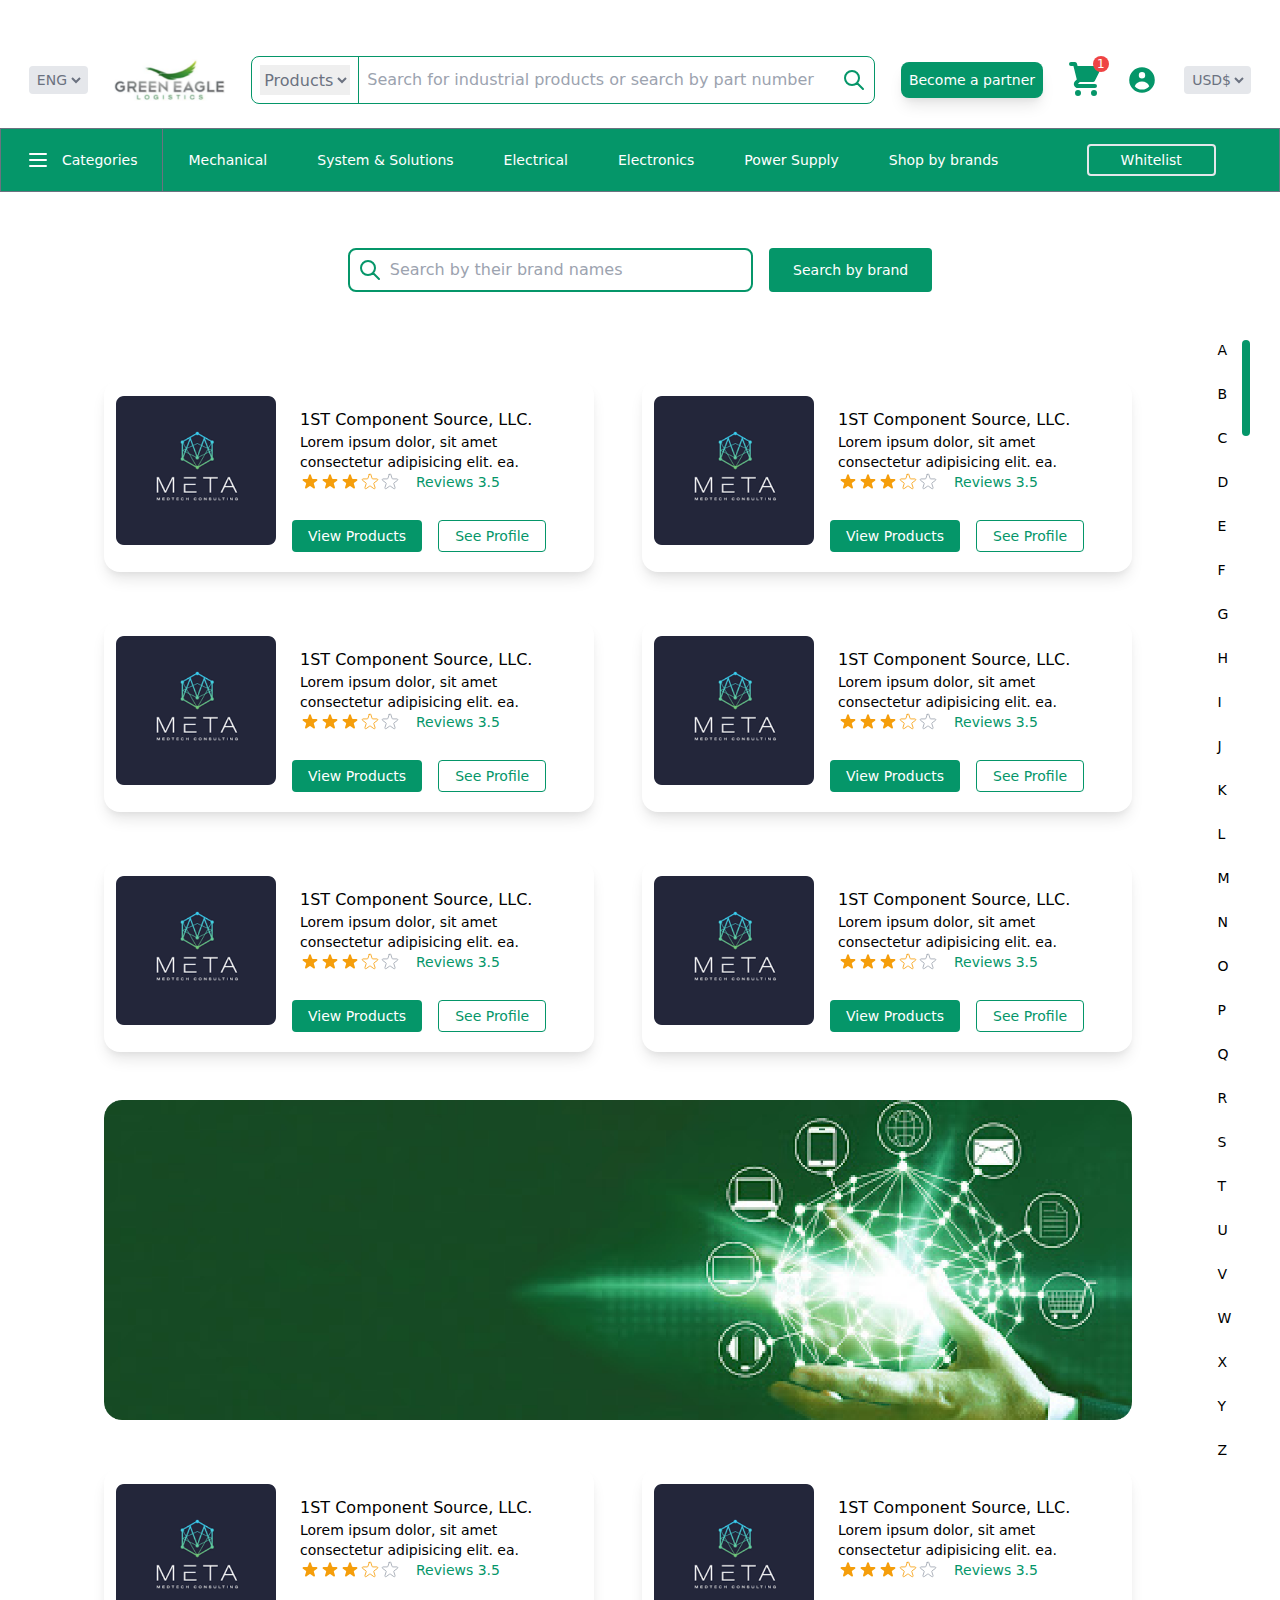
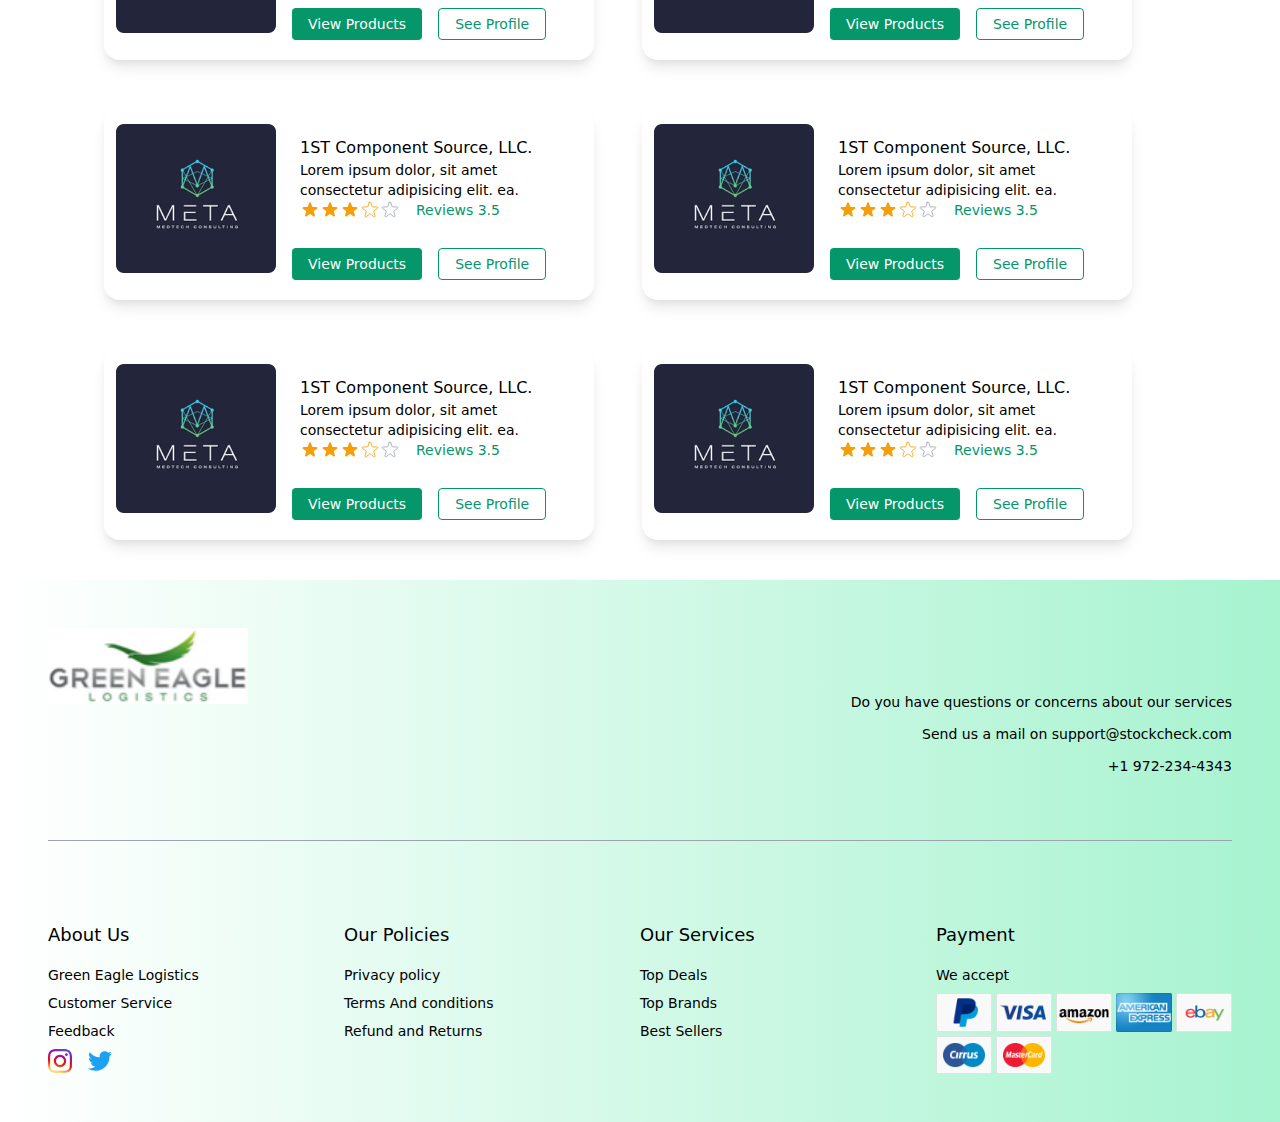
<file: brands.html>
<!DOCTYPE html>
<html lang="en">

<head>
  <!-- ... -->
  <meta charset="UTF-8" />
  <meta name="viewport" content="width=device-width, initial-scale=1.0" />
  <link href="css/style.css" rel="stylesheet" />
</head>

<body>
  <header>
    <div class="pt-8  ">
      <!-- side menu -->
      <div class="absolute  h-3/4 w-1/2 z-10 top-28 left-0 border pl-4 pb-4 	" id="side-menu">
        <!-- opaced bg -->
        <div class="bg-white h-full w-full absolute top-0 left-0 opacity-70"></div>
        <!-- end opaced bg  -->
        <div class="flex h-full justify-between">
          <div class="w-1/2 rounded-lg shadow-lg h-full bg-white z-30 py-6	">
            <div class="flex px-6 py-1 text-sm text-gray-300 gap-4 items-center" id="close-menu">
              <div class="w-6 h-1 bg-gray-300 rounded"></div>
              <p>Categories</p>
            </div>
            <div class=" text-gray-400 text-sm gap-3 flex flex-col">
              <a class="px-6 ">Mechanical</a>
              <a class="px-6 ">Systems and solutions</a>
              <a class="px-6 ">Electrical</a>
              <a class="px-6 ">Electronics</a>
              <button class=" px-6 py-2 dropdown-btn focus:outline-none text-left flex justify-between ">Services
                <i><svg xmlns="http://www.w3.org/2000/svg" class="h-5 w-5" viewBox="0 0 20 20" fill="currentColor">
                    <path fill-rule="evenodd"
                      d="M5.293 7.293a1 1 0 011.414 0L10 10.586l3.293-3.293a1 1 0 111.414 1.414l-4 4a1 1 0 01-1.414 0l-4-4a1 1 0 010-1.414z"
                      clip-rule="evenodd" />
                  </svg></i>
              </button>
              <div class="flex flex-col gap-3" id="toggle-links">
                <a class="px-12  ">repair services</a>
                <a class="px-12  ">Warehousing services</a>

              </div>
              <a class="px-6 ">Power Supply</a>
              <a class="px-6 ">Shop and brands</a>
            </div>
          </div>
          <div class="z-30 py-12 px-8 h-full text-sm">
            <div class="flex flex-col h-96">
              <div class="h-72 w-72"><img src="img/services_people.png" alt="" class="h-full w-full"></div>
              <p class="text-green-600 text-base font-bold">repair Services</p>
              <p>Lorem ipsum, dolor sit amet consectetur adipisicing elit. Impedit aliquam consequatur veritatis dolorum
                temporibus ab, natus officia quibusdam, nihil error iure velit et facere. Repellendus architecto neque
                nam sequi consectetur!</p>
            </div>
          </div>
        </div>
      </div>
      <!-- end side menu -->
      <!-- cart menu  -->
      <div class="absolute  h-3/4 w-4/12 z-10 top-24 right-0 rounded-2xl px-6 py-6 bg-gray-100" id="cart_view">
        <div class="flex flex-col gap-4">
          <div class="flex justify-between ">
            <p>Cart</p>
            <span>x</span>
          </div>
          <!-- cart item -->
          <div class="flex flex-col">
            <div class="bg-white w-full h-32 rounded-lg flex items-center p-2">
              <!-- image -->
              <div class="flex-auto p-2">
                <img src="img/cart_item.png" alt="" class="w-24">
              </div>
              <!-- end image  -->
              <!-- info -->
              <div class="flex-auto text-sm py-2">
                <p>ABB S203UP-K20A</p>
                <p class="text-green-600 font-bold"> $170.00</p>
                <!-- ratings -->
                <div class="flex space-x-4">
                  <!-- stars -->
                  <div class="flex">
                    <svg xmlns="http://www.w3.org/2000/svg" class="h-3 w-3 text-yellow-500" viewBox="0 0 20 20"
                      fill="currentColor">
                      <path
                        d="M9.049 2.927c.3-.921 1.603-.921 1.902 0l1.07 3.292a1 1 0 00.95.69h3.462c.969 0 1.371 1.24.588 1.81l-2.8 2.034a1 1 0 00-.364 1.118l1.07 3.292c.3.921-.755 1.688-1.54 1.118l-2.8-2.034a1 1 0 00-1.175 0l-2.8 2.034c-.784.57-1.838-.197-1.539-1.118l1.07-3.292a1 1 0 00-.364-1.118L2.98 8.72c-.783-.57-.38-1.81.588-1.81h3.461a1 1 0 00.951-.69l1.07-3.292z" />
                    </svg>
                    <svg xmlns="http://www.w3.org/2000/svg" class="h-3 w-3 text-yellow-500" viewBox="0 0 20 20"
                      fill="currentColor">
                      <path
                        d="M9.049 2.927c.3-.921 1.603-.921 1.902 0l1.07 3.292a1 1 0 00.95.69h3.462c.969 0 1.371 1.24.588 1.81l-2.8 2.034a1 1 0 00-.364 1.118l1.07 3.292c.3.921-.755 1.688-1.54 1.118l-2.8-2.034a1 1 0 00-1.175 0l-2.8 2.034c-.784.57-1.838-.197-1.539-1.118l1.07-3.292a1 1 0 00-.364-1.118L2.98 8.72c-.783-.57-.38-1.81.588-1.81h3.461a1 1 0 00.951-.69l1.07-3.292z" />
                    </svg>
                    <svg xmlns="http://www.w3.org/2000/svg" class="h-3 w-3 text-yellow-500" viewBox="0 0 20 20"
                      fill="currentColor">
                      <path
                        d="M9.049 2.927c.3-.921 1.603-.921 1.902 0l1.07 3.292a1 1 0 00.95.69h3.462c.969 0 1.371 1.24.588 1.81l-2.8 2.034a1 1 0 00-.364 1.118l1.07 3.292c.3.921-.755 1.688-1.54 1.118l-2.8-2.034a1 1 0 00-1.175 0l-2.8 2.034c-.784.57-1.838-.197-1.539-1.118l1.07-3.292a1 1 0 00-.364-1.118L2.98 8.72c-.783-.57-.38-1.81.588-1.81h3.461a1 1 0 00.951-.69l1.07-3.292z" />
                    </svg>
                    <svg xmlns="http://www.w3.org/2000/svg" class="h-3 w-3 text-yellow-500" fill="none"
                      viewBox="0 0 24 24" stroke="currentColor">
                      <path stroke-linecap="round" stroke-linejoin="round" stroke-width="1"
                        d="M11.049 2.927c.3-.921 1.603-.921 1.902 0l1.519 4.674a1 1 0 00.95.69h4.915c.969 0 1.371 1.24.588 1.81l-3.976 2.888a1 1 0 00-.363 1.118l1.518 4.674c.3.922-.755 1.688-1.538 1.118l-3.976-2.888a1 1 0 00-1.176 0l-3.976 2.888c-.783.57-1.838-.197-1.538-1.118l1.518-4.674a1 1 0 00-.363-1.118l-3.976-2.888c-.784-.57-.38-1.81.588-1.81h4.914a1 1 0 00.951-.69l1.519-4.674z" />
                    </svg>
                    <svg xmlns="http://www.w3.org/2000/svg" class="h-3 w-3 text-gray-400" fill="none"
                      viewBox="0 0 24 24" stroke="currentColor">
                      <path stroke-linecap="round" stroke-linejoin="round" stroke-width="1"
                        d="M11.049 2.927c.3-.921 1.603-.921 1.902 0l1.519 4.674a1 1 0 00.95.69h4.915c.969 0 1.371 1.24.588 1.81l-3.976 2.888a1 1 0 00-.363 1.118l1.518 4.674c.3.922-.755 1.688-1.538 1.118l-3.976-2.888a1 1 0 00-1.176 0l-3.976 2.888c-.783.57-1.838-.197-1.538-1.118l1.518-4.674a1 1 0 00-.363-1.118l-3.976-2.888c-.784-.57-.38-1.81.588-1.81h4.914a1 1 0 00.951-.69l1.519-4.674z" />
                    </svg>
                  </div>
                  <!-- end stars  -->
                </div>
                <!-- end ratings -->
                <p class="text-xs text-gray-300 font-thin">Podcast code</p>
                <p class="text-xs  font-thin"> 12389879</p>
              </div>
              <!-- end info -->
              <div class="flex-initial h-full flex justify-between flex-col items-end p-2">
                <p>x</p>
                <div class="flex gap-2 text-sm">
                  <p class="">QTY</p>
                  <p>-</p>
                  <input type="text" value="01" class="w-8 border-2 rounded border-gray-400">
                  <p>+</p>
                </div>
              </div>
            </div>
          </div>
          <!-- end cart item -->

          <!-- cart item -->
          <div class="flex flex-col">
            <div class="bg-white w-full h-32 rounded-lg flex items-center p-2">
              <!-- image -->
              <div class="flex-auto p-2">
                <img src="img/cart_item.png" alt="" class="w-24">
              </div>
              <!-- end image  -->
              <!-- info -->
              <div class="flex-auto text-sm py-2">
                <p>ABB S203UP-K20A</p>
                <p class="text-green-600 font-bold"> $170.00</p>
                <!-- ratings -->
                <div class="flex space-x-4">
                  <!-- stars -->
                  <div class="flex">
                    <svg xmlns="http://www.w3.org/2000/svg" class="h-3 w-3 text-yellow-500" viewBox="0 0 20 20"
                      fill="currentColor">
                      <path
                        d="M9.049 2.927c.3-.921 1.603-.921 1.902 0l1.07 3.292a1 1 0 00.95.69h3.462c.969 0 1.371 1.24.588 1.81l-2.8 2.034a1 1 0 00-.364 1.118l1.07 3.292c.3.921-.755 1.688-1.54 1.118l-2.8-2.034a1 1 0 00-1.175 0l-2.8 2.034c-.784.57-1.838-.197-1.539-1.118l1.07-3.292a1 1 0 00-.364-1.118L2.98 8.72c-.783-.57-.38-1.81.588-1.81h3.461a1 1 0 00.951-.69l1.07-3.292z" />
                    </svg>
                    <svg xmlns="http://www.w3.org/2000/svg" class="h-3 w-3 text-yellow-500" viewBox="0 0 20 20"
                      fill="currentColor">
                      <path
                        d="M9.049 2.927c.3-.921 1.603-.921 1.902 0l1.07 3.292a1 1 0 00.95.69h3.462c.969 0 1.371 1.24.588 1.81l-2.8 2.034a1 1 0 00-.364 1.118l1.07 3.292c.3.921-.755 1.688-1.54 1.118l-2.8-2.034a1 1 0 00-1.175 0l-2.8 2.034c-.784.57-1.838-.197-1.539-1.118l1.07-3.292a1 1 0 00-.364-1.118L2.98 8.72c-.783-.57-.38-1.81.588-1.81h3.461a1 1 0 00.951-.69l1.07-3.292z" />
                    </svg>
                    <svg xmlns="http://www.w3.org/2000/svg" class="h-3 w-3 text-yellow-500" viewBox="0 0 20 20"
                      fill="currentColor">
                      <path
                        d="M9.049 2.927c.3-.921 1.603-.921 1.902 0l1.07 3.292a1 1 0 00.95.69h3.462c.969 0 1.371 1.24.588 1.81l-2.8 2.034a1 1 0 00-.364 1.118l1.07 3.292c.3.921-.755 1.688-1.54 1.118l-2.8-2.034a1 1 0 00-1.175 0l-2.8 2.034c-.784.57-1.838-.197-1.539-1.118l1.07-3.292a1 1 0 00-.364-1.118L2.98 8.72c-.783-.57-.38-1.81.588-1.81h3.461a1 1 0 00.951-.69l1.07-3.292z" />
                    </svg>
                    <svg xmlns="http://www.w3.org/2000/svg" class="h-3 w-3 text-yellow-500" fill="none"
                      viewBox="0 0 24 24" stroke="currentColor">
                      <path stroke-linecap="round" stroke-linejoin="round" stroke-width="1"
                        d="M11.049 2.927c.3-.921 1.603-.921 1.902 0l1.519 4.674a1 1 0 00.95.69h4.915c.969 0 1.371 1.24.588 1.81l-3.976 2.888a1 1 0 00-.363 1.118l1.518 4.674c.3.922-.755 1.688-1.538 1.118l-3.976-2.888a1 1 0 00-1.176 0l-3.976 2.888c-.783.57-1.838-.197-1.538-1.118l1.518-4.674a1 1 0 00-.363-1.118l-3.976-2.888c-.784-.57-.38-1.81.588-1.81h4.914a1 1 0 00.951-.69l1.519-4.674z" />
                    </svg>
                    <svg xmlns="http://www.w3.org/2000/svg" class="h-3 w-3 text-gray-400" fill="none"
                      viewBox="0 0 24 24" stroke="currentColor">
                      <path stroke-linecap="round" stroke-linejoin="round" stroke-width="1"
                        d="M11.049 2.927c.3-.921 1.603-.921 1.902 0l1.519 4.674a1 1 0 00.95.69h4.915c.969 0 1.371 1.24.588 1.81l-3.976 2.888a1 1 0 00-.363 1.118l1.518 4.674c.3.922-.755 1.688-1.538 1.118l-3.976-2.888a1 1 0 00-1.176 0l-3.976 2.888c-.783.57-1.838-.197-1.538-1.118l1.518-4.674a1 1 0 00-.363-1.118l-3.976-2.888c-.784-.57-.38-1.81.588-1.81h4.914a1 1 0 00.951-.69l1.519-4.674z" />
                    </svg>
                  </div>
                  <!-- end stars  -->
                </div>
                <!-- end ratings -->
                <p class="text-xs text-gray-300 font-thin">Podcast code</p>
                <p class="text-xs  font-thin"> 12389879</p>
              </div>
              <!-- end info -->
              <div class="flex-initial h-full flex justify-between flex-col items-end p-2">
                <p>x</p>
                <div class="flex gap-2 text-sm">
                  <p class="">QTY</p>
                  <p>-</p>
                  <input type="text" value="01" class="w-8 border-2 rounded border-gray-400">
                  <p>+</p>
                </div>
              </div>
            </div>
          </div>
          <!-- end cart item -->

          <div class="flex flex-col mt-6">
            <div class="flex text-lg font-bold justify-between p-2">
              <p>Total</p>
              <p>$390.00</p>
            </div>
            <div class="flex justify-center bg-green-600 p-2 rounded-lg text-white items-center gap-2">
              <input type="button" value="Checkout" class="bg-green-600">
              <svg xmlns="http://www.w3.org/2000/svg" class="h-5 w-5" viewBox="0 0 20 20" fill="currentColor">
                <path fill-rule="evenodd"
                  d="M10.293 3.293a1 1 0 011.414 0l6 6a1 1 0 010 1.414l-6 6a1 1 0 01-1.414-1.414L14.586 11H3a1 1 0 110-2h11.586l-4.293-4.293a1 1 0 010-1.414z"
                  clip-rule="evenodd" />
              </svg>
            </div>
          </div>
        </div>
      </div>
      <!-- end cart menu  -->
      <!-- top header -->
      <div class=" h-24 flex justify-around items-center px-4 ">
        <!-- select -->
        <div class=" bg-gray-200 rounded items-center text-sm p-1">
          <select name="language" id="" class="bg-gray-200 w-full font-light text-gray-500">
            <option value="en">ENG</option>
            <option value="fr">FRN</option>
            <option value="es">ESP</option>
            <option value="ch">CHI</option>
          </select>
        </div>
        <!-- end select  -->
        <div class="flex items-center w-28">
          <a href="index.html"><img src="/img/logo.png" alt="" class="contain" /></a>
        </div>
        <div class="border border-green-600 w-1/2 h-12 rounded-lg flex">
          <div class="
                  flex-1
                  border-r border-green-600
                  p-2
                  flex
                  justify-end
                  text-gray-500
                ">
            <select name="" id="" class="">
              <option value="">Products</option>
              <option value="">Services</option>
            </select>
          </div>
          <div class="w-4/5 p-2 w-full flex items-center">
            <input type="text" name="" id="" class="w-full"
              placeholder="Search for industrial products or search by part number" />
            <span class="flex-1 text-green-600">
              <svg xmlns="http://www.w3.org/2000/svg" class="h-6 w-6" fill="none" viewBox="0 0 24 24"
                stroke="currentColor">
                <path stroke-linecap="round" stroke-linejoin="round" stroke-width="2"
                  d="M21 21l-6-6m2-5a7 7 0 11-14 0 7 7 0 0114 0z" />
              </svg>
            </span>
          </div>
        </div>
        <button class="
                text-white
                bg-green-600
                green-btn-rounded
                p-2
                text-sm
                shadow-lg
              ">
          Become a partner
        </button>
        <!-- cart icon -->
        <div class="w-8 h-8 flex items-center justify-center relative" id="cart_toggle">
          <div class="
                  absolute
                  -top-2
                  -right-2
                  h-4
                  w-4
                  text-xs
                  rounded-full
                  bg-red-500
                  text-white
                  flex
                  items-center
                  justify-center
                ">
            1
          </div>
          <span class="text-green-600">
            <svg xmlns="http://www.w3.org/2000/svg" class="h-10 w-10" viewBox="0 0 20 20" fill="currentColor">
              <path
                d="M3 1a1 1 0 000 2h1.22l.305 1.222a.997.997 0 00.01.042l1.358 5.43-.893.892C3.74 11.846 4.632 14 6.414 14H15a1 1 0 000-2H6.414l1-1H14a1 1 0 00.894-.553l3-6A1 1 0 0017 3H6.28l-.31-1.243A1 1 0 005 1H3zM16 16.5a1.5 1.5 0 11-3 0 1.5 1.5 0 013 0zM6.5 18a1.5 1.5 0 100-3 1.5 1.5 0 000 3z" />
            </svg>
          </span>
        </div>
        <!-- end  -->
        <span class="">
          <svg xmlns="http://www.w3.org/2000/svg" class="h-8 w-8 text-green-600 bg-white" viewBox="0 0 20 20"
            fill="currentColor">
            <path fill-rule="evenodd"
              d="M18 10a8 8 0 11-16 0 8 8 0 0116 0zm-6-3a2 2 0 11-4 0 2 2 0 014 0zm-2 4a5 5 0 00-4.546 2.916A5.986 5.986 0 0010 16a5.986 5.986 0 004.546-2.084A5 5 0 0010 11z"
              clip-rule="evenodd" />
          </svg>
        </span>
        <!-- select -->
        <div class="bg-gray-200 rounded items-center text-sm p-1">
          <select name="currency" id="" class="bg-gray-200 w-full font-light text-gray-500">
            <option value="en">USD$</option>
            <option value="fr">EUR</option>
            <option value="es">GBP</option>
          </select>
        </div>
        <!-- end select -->
      </div>
      <!-- end top header -->
      <!-- bottom header -->
      <div class="
              bg-green-600
              h-16
              flex
              justify-around
              items-center
              border border-gray-500
            ">
        <div class="w-4/5 h-full flex justify-around items-center">
          <div class="
                  flex
                  justify-center
                  flex-auto
                  text-white
                  items-center
                  border-r
                  h-full
                  border-gray-500
                ">
            <span class="mr-3" id="menu-toggle">
              <svg xmlns="http://www.w3.org/2000/svg" class="h-6 w-6" fill="none" viewBox="0 0 24 24"
                stroke="currentColor">
                <path stroke-linecap="round" stroke-linejoin="round" stroke-width="2" d="M4 6h16M4 12h16M4 18h16" />
              </svg>
            </span>
            <div class="text-sm text-white"><a href="">Categories</a></div>
          </div>
          <div class="
                  text-sm text-white
                  flex-auto
                  items-center
                  justify-center
                  flex
                ">
            <a href="">Mechanical</a>
          </div>
          <div class="
                  text-sm text-white
                  flex-auto
                  items-center
                  justify-center
                  flex
                ">
            <a href="">System & Solutions</a>
          </div>
          <div class="
                  text-sm text-white
                  flex-auto
                  items-center
                  justify-center
                  flex
                ">
            <a href="">Electrical</a>
          </div>
          <div class="
                  text-sm text-white
                  flex-auto
                  items-center
                  justify-center
                  flex
                ">
            <a href="">Electronics</a>
          </div>
          <div class="
                  text-sm text-white
                  flex-auto
                  items-center
                  justify-center
                  flex
                ">
            <a href="">Power Supply</a>
          </div>
          <div class="
                  text-sm text-white
                  flex-auto
                  items-center
                  justify-center
                  flex
                ">
            <a href="brands.html">Shop by brands</a>
          </div>
        </div>
        <div class="flex-auto flex items-center justify-center h-full">
          <button class="border-2 py-1 px-8 rounded text-white text-sm">
            Whitelist
          </button>
        </div>
      </div>
      <!-- end bottom header -->
    </div>
  </header>

  <main class="pt-12 px-6 space-y-10">
    <!-- top search -->
    <div class="flex justify-center space-x-4 p-2">
      <div class="rounded-lg w-1/3 border-2 border-green-600 p-2 flex space-x-2">
        <div>
          <svg xmlns="http://www.w3.org/2000/svg" class="h-6 w-6 text-green-600" fill="none" viewBox="0 0 24 24"
            stroke="currentColor">
            <path stroke-linecap="round" stroke-linejoin="round" stroke-width="2"
              d="M21 21l-6-6m2-5a7 7 0 11-14 0 7 7 0 0114 0z" />
          </svg>
        </div>
        <input type="text" placeholder="Search by their brand names" class="flex-auto focus:outline-none" />
      </div>
      <input type="button" value="Search by brand" class="text-sm rounded px-6 bg-green-600 text-white" />
    </div>
    <!-- end top search  -->

    <!-- brans view -->
    <div class="w-full flex justify-between">
      <div class="  grid grid-flow-col grid-cols-2 grid-flow-row-dense gap-12 w-screen py-10 px-20 ">
        <!-- brand card -->
        <div class="grid col-span-1 h-48 grid gid-rows-5 grid-flow-col-dense gap-x-4 rounded-2xl p-3 shadow-lg">
          <div class=" row-span-5  col-span-2 flex justify-center items-center ">
            <div class="w-40 h-40 ">
              <img src="img/meta.png" alt="">
            </div>
          </div>
          <div class=" row-span-3 col-span-3 px-2 py-4 ">
            <h2 class="">1ST Component Source, LLC.</h2>
            <p class="text-sm font-thin">
              Lorem ipsum dolor, sit amet consectetur adipisicing elit. ea.
            </p>
            <!-- ratings -->
            <div class="flex space-x-4">
              <!-- stars -->
              <div class="flex">
                <svg xmlns="http://www.w3.org/2000/svg" class="h-5 w-5 text-yellow-500" viewBox="0 0 20 20"
                  fill="currentColor">
                  <path
                    d="M9.049 2.927c.3-.921 1.603-.921 1.902 0l1.07 3.292a1 1 0 00.95.69h3.462c.969 0 1.371 1.24.588 1.81l-2.8 2.034a1 1 0 00-.364 1.118l1.07 3.292c.3.921-.755 1.688-1.54 1.118l-2.8-2.034a1 1 0 00-1.175 0l-2.8 2.034c-.784.57-1.838-.197-1.539-1.118l1.07-3.292a1 1 0 00-.364-1.118L2.98 8.72c-.783-.57-.38-1.81.588-1.81h3.461a1 1 0 00.951-.69l1.07-3.292z" />
                </svg>
                <svg xmlns="http://www.w3.org/2000/svg" class="h-5 w-5 text-yellow-500" viewBox="0 0 20 20"
                  fill="currentColor">
                  <path
                    d="M9.049 2.927c.3-.921 1.603-.921 1.902 0l1.07 3.292a1 1 0 00.95.69h3.462c.969 0 1.371 1.24.588 1.81l-2.8 2.034a1 1 0 00-.364 1.118l1.07 3.292c.3.921-.755 1.688-1.54 1.118l-2.8-2.034a1 1 0 00-1.175 0l-2.8 2.034c-.784.57-1.838-.197-1.539-1.118l1.07-3.292a1 1 0 00-.364-1.118L2.98 8.72c-.783-.57-.38-1.81.588-1.81h3.461a1 1 0 00.951-.69l1.07-3.292z" />
                </svg>
                <svg xmlns="http://www.w3.org/2000/svg" class="h-5 w-5 text-yellow-500" viewBox="0 0 20 20"
                  fill="currentColor">
                  <path
                    d="M9.049 2.927c.3-.921 1.603-.921 1.902 0l1.07 3.292a1 1 0 00.95.69h3.462c.969 0 1.371 1.24.588 1.81l-2.8 2.034a1 1 0 00-.364 1.118l1.07 3.292c.3.921-.755 1.688-1.54 1.118l-2.8-2.034a1 1 0 00-1.175 0l-2.8 2.034c-.784.57-1.838-.197-1.539-1.118l1.07-3.292a1 1 0 00-.364-1.118L2.98 8.72c-.783-.57-.38-1.81.588-1.81h3.461a1 1 0 00.951-.69l1.07-3.292z" />
                </svg>
                <svg xmlns="http://www.w3.org/2000/svg" class="h-5 w-5 text-yellow-500" fill="none" viewBox="0 0 24 24"
                  stroke="currentColor">
                  <path stroke-linecap="round" stroke-linejoin="round" stroke-width="1"
                    d="M11.049 2.927c.3-.921 1.603-.921 1.902 0l1.519 4.674a1 1 0 00.95.69h4.915c.969 0 1.371 1.24.588 1.81l-3.976 2.888a1 1 0 00-.363 1.118l1.518 4.674c.3.922-.755 1.688-1.538 1.118l-3.976-2.888a1 1 0 00-1.176 0l-3.976 2.888c-.783.57-1.838-.197-1.538-1.118l1.518-4.674a1 1 0 00-.363-1.118l-3.976-2.888c-.784-.57-.38-1.81.588-1.81h4.914a1 1 0 00.951-.69l1.519-4.674z" />
                </svg>
                <svg xmlns="http://www.w3.org/2000/svg" class="h-5 w-5 text-gray-400" fill="none" viewBox="0 0 24 24"
                  stroke="currentColor">
                  <path stroke-linecap="round" stroke-linejoin="round" stroke-width="1"
                    d="M11.049 2.927c.3-.921 1.603-.921 1.902 0l1.519 4.674a1 1 0 00.95.69h4.915c.969 0 1.371 1.24.588 1.81l-3.976 2.888a1 1 0 00-.363 1.118l1.518 4.674c.3.922-.755 1.688-1.538 1.118l-3.976-2.888a1 1 0 00-1.176 0l-3.976 2.888c-.783.57-1.838-.197-1.538-1.118l1.518-4.674a1 1 0 00-.363-1.118l-3.976-2.888c-.784-.57-.38-1.81.588-1.81h4.914a1 1 0 00.951-.69l1.519-4.674z" />
                </svg>
              </div>
              <p class="text-sm text-green-600">Reviews 3.5</p>
              <!-- end stars  -->
            </div>
            <!-- end ratings -->
          </div>
          <div class=" row-span-2 col-span-3 flex space-x-4 text-sm">
            <input type="button" value="View Products" class="
                              text-white
                              bg-green-600
                              px-4
                              rounded
                              h-8
                              font-thin
                              text-sm
                            " />
            <input type="button" value="See Profile" class="
                              text-green-600
                              border-green-600
                              px-4
                              rounded
                              bg-white
                              border
                              h-8
                              font-thin
                              text-sm
                            " />
          </div>
        </div>
        <!-- end brand card -->
        <!-- brand card -->
        <div class="grid col-span-1 h-48 grid gid-rows-5 grid-flow-col-dense gap-x-4 rounded-2xl p-3 shadow-lg">
          <div class=" row-span-5  col-span-2 flex justify-center items-center ">
            <div class="w-40 h-40 ">
              <img src="img/meta.png" alt="">
            </div>
          </div>
          <div class=" row-span-3 col-span-3 px-2 py-4 ">
            <h2 class="">1ST Component Source, LLC.</h2>
            <p class="text-sm font-thin">
              Lorem ipsum dolor, sit amet consectetur adipisicing elit. ea.
            </p>
            <!-- ratings -->
            <div class="flex space-x-4">
              <!-- stars -->
              <div class="flex">
                <svg xmlns="http://www.w3.org/2000/svg" class="h-5 w-5 text-yellow-500" viewBox="0 0 20 20"
                  fill="currentColor">
                  <path
                    d="M9.049 2.927c.3-.921 1.603-.921 1.902 0l1.07 3.292a1 1 0 00.95.69h3.462c.969 0 1.371 1.24.588 1.81l-2.8 2.034a1 1 0 00-.364 1.118l1.07 3.292c.3.921-.755 1.688-1.54 1.118l-2.8-2.034a1 1 0 00-1.175 0l-2.8 2.034c-.784.57-1.838-.197-1.539-1.118l1.07-3.292a1 1 0 00-.364-1.118L2.98 8.72c-.783-.57-.38-1.81.588-1.81h3.461a1 1 0 00.951-.69l1.07-3.292z" />
                </svg>
                <svg xmlns="http://www.w3.org/2000/svg" class="h-5 w-5 text-yellow-500" viewBox="0 0 20 20"
                  fill="currentColor">
                  <path
                    d="M9.049 2.927c.3-.921 1.603-.921 1.902 0l1.07 3.292a1 1 0 00.95.69h3.462c.969 0 1.371 1.24.588 1.81l-2.8 2.034a1 1 0 00-.364 1.118l1.07 3.292c.3.921-.755 1.688-1.54 1.118l-2.8-2.034a1 1 0 00-1.175 0l-2.8 2.034c-.784.57-1.838-.197-1.539-1.118l1.07-3.292a1 1 0 00-.364-1.118L2.98 8.72c-.783-.57-.38-1.81.588-1.81h3.461a1 1 0 00.951-.69l1.07-3.292z" />
                </svg>
                <svg xmlns="http://www.w3.org/2000/svg" class="h-5 w-5 text-yellow-500" viewBox="0 0 20 20"
                  fill="currentColor">
                  <path
                    d="M9.049 2.927c.3-.921 1.603-.921 1.902 0l1.07 3.292a1 1 0 00.95.69h3.462c.969 0 1.371 1.24.588 1.81l-2.8 2.034a1 1 0 00-.364 1.118l1.07 3.292c.3.921-.755 1.688-1.54 1.118l-2.8-2.034a1 1 0 00-1.175 0l-2.8 2.034c-.784.57-1.838-.197-1.539-1.118l1.07-3.292a1 1 0 00-.364-1.118L2.98 8.72c-.783-.57-.38-1.81.588-1.81h3.461a1 1 0 00.951-.69l1.07-3.292z" />
                </svg>
                <svg xmlns="http://www.w3.org/2000/svg" class="h-5 w-5 text-yellow-500" fill="none" viewBox="0 0 24 24"
                  stroke="currentColor">
                  <path stroke-linecap="round" stroke-linejoin="round" stroke-width="1"
                    d="M11.049 2.927c.3-.921 1.603-.921 1.902 0l1.519 4.674a1 1 0 00.95.69h4.915c.969 0 1.371 1.24.588 1.81l-3.976 2.888a1 1 0 00-.363 1.118l1.518 4.674c.3.922-.755 1.688-1.538 1.118l-3.976-2.888a1 1 0 00-1.176 0l-3.976 2.888c-.783.57-1.838-.197-1.538-1.118l1.518-4.674a1 1 0 00-.363-1.118l-3.976-2.888c-.784-.57-.38-1.81.588-1.81h4.914a1 1 0 00.951-.69l1.519-4.674z" />
                </svg>
                <svg xmlns="http://www.w3.org/2000/svg" class="h-5 w-5 text-gray-400" fill="none" viewBox="0 0 24 24"
                  stroke="currentColor">
                  <path stroke-linecap="round" stroke-linejoin="round" stroke-width="1"
                    d="M11.049 2.927c.3-.921 1.603-.921 1.902 0l1.519 4.674a1 1 0 00.95.69h4.915c.969 0 1.371 1.24.588 1.81l-3.976 2.888a1 1 0 00-.363 1.118l1.518 4.674c.3.922-.755 1.688-1.538 1.118l-3.976-2.888a1 1 0 00-1.176 0l-3.976 2.888c-.783.57-1.838-.197-1.538-1.118l1.518-4.674a1 1 0 00-.363-1.118l-3.976-2.888c-.784-.57-.38-1.81.588-1.81h4.914a1 1 0 00.951-.69l1.519-4.674z" />
                </svg>
              </div>
              <p class="text-sm text-green-600">Reviews 3.5</p>
              <!-- end stars  -->
            </div>
            <!-- end ratings -->
          </div>
          <div class=" row-span-2 col-span-3 flex space-x-4 text-sm">
            <input type="button" value="View Products" class="
                              text-white
                              bg-green-600
                              px-4
                              rounded
                              h-8
                              font-thin
                              text-sm
                            " />
            <input type="button" value="See Profile" class="
                              text-green-600
                              border-green-600
                              px-4
                              rounded
                              bg-white
                              border
                              h-8
                              font-thin
                              text-sm
                            " />
          </div>
        </div>
        <!-- end brand card -->
        <!-- brand card -->
        <div class="grid col-span-1 h-48 grid gid-rows-5 grid-flow-col-dense gap-x-4 rounded-2xl p-3 shadow-lg">
          <div class=" row-span-5  col-span-2 flex justify-center items-center ">
            <div class="w-40 h-40 ">
              <img src="img/meta.png" alt="">
            </div>
          </div>
          <div class=" row-span-3 col-span-3 px-2 py-4 ">
            <h2 class="">1ST Component Source, LLC.</h2>
            <p class="text-sm font-thin">
              Lorem ipsum dolor, sit amet consectetur adipisicing elit. ea.
            </p>
            <!-- ratings -->
            <div class="flex space-x-4">
              <!-- stars -->
              <div class="flex">
                <svg xmlns="http://www.w3.org/2000/svg" class="h-5 w-5 text-yellow-500" viewBox="0 0 20 20"
                  fill="currentColor">
                  <path
                    d="M9.049 2.927c.3-.921 1.603-.921 1.902 0l1.07 3.292a1 1 0 00.95.69h3.462c.969 0 1.371 1.24.588 1.81l-2.8 2.034a1 1 0 00-.364 1.118l1.07 3.292c.3.921-.755 1.688-1.54 1.118l-2.8-2.034a1 1 0 00-1.175 0l-2.8 2.034c-.784.57-1.838-.197-1.539-1.118l1.07-3.292a1 1 0 00-.364-1.118L2.98 8.72c-.783-.57-.38-1.81.588-1.81h3.461a1 1 0 00.951-.69l1.07-3.292z" />
                </svg>
                <svg xmlns="http://www.w3.org/2000/svg" class="h-5 w-5 text-yellow-500" viewBox="0 0 20 20"
                  fill="currentColor">
                  <path
                    d="M9.049 2.927c.3-.921 1.603-.921 1.902 0l1.07 3.292a1 1 0 00.95.69h3.462c.969 0 1.371 1.24.588 1.81l-2.8 2.034a1 1 0 00-.364 1.118l1.07 3.292c.3.921-.755 1.688-1.54 1.118l-2.8-2.034a1 1 0 00-1.175 0l-2.8 2.034c-.784.57-1.838-.197-1.539-1.118l1.07-3.292a1 1 0 00-.364-1.118L2.98 8.72c-.783-.57-.38-1.81.588-1.81h3.461a1 1 0 00.951-.69l1.07-3.292z" />
                </svg>
                <svg xmlns="http://www.w3.org/2000/svg" class="h-5 w-5 text-yellow-500" viewBox="0 0 20 20"
                  fill="currentColor">
                  <path
                    d="M9.049 2.927c.3-.921 1.603-.921 1.902 0l1.07 3.292a1 1 0 00.95.69h3.462c.969 0 1.371 1.24.588 1.81l-2.8 2.034a1 1 0 00-.364 1.118l1.07 3.292c.3.921-.755 1.688-1.54 1.118l-2.8-2.034a1 1 0 00-1.175 0l-2.8 2.034c-.784.57-1.838-.197-1.539-1.118l1.07-3.292a1 1 0 00-.364-1.118L2.98 8.72c-.783-.57-.38-1.81.588-1.81h3.461a1 1 0 00.951-.69l1.07-3.292z" />
                </svg>
                <svg xmlns="http://www.w3.org/2000/svg" class="h-5 w-5 text-yellow-500" fill="none" viewBox="0 0 24 24"
                  stroke="currentColor">
                  <path stroke-linecap="round" stroke-linejoin="round" stroke-width="1"
                    d="M11.049 2.927c.3-.921 1.603-.921 1.902 0l1.519 4.674a1 1 0 00.95.69h4.915c.969 0 1.371 1.24.588 1.81l-3.976 2.888a1 1 0 00-.363 1.118l1.518 4.674c.3.922-.755 1.688-1.538 1.118l-3.976-2.888a1 1 0 00-1.176 0l-3.976 2.888c-.783.57-1.838-.197-1.538-1.118l1.518-4.674a1 1 0 00-.363-1.118l-3.976-2.888c-.784-.57-.38-1.81.588-1.81h4.914a1 1 0 00.951-.69l1.519-4.674z" />
                </svg>
                <svg xmlns="http://www.w3.org/2000/svg" class="h-5 w-5 text-gray-400" fill="none" viewBox="0 0 24 24"
                  stroke="currentColor">
                  <path stroke-linecap="round" stroke-linejoin="round" stroke-width="1"
                    d="M11.049 2.927c.3-.921 1.603-.921 1.902 0l1.519 4.674a1 1 0 00.95.69h4.915c.969 0 1.371 1.24.588 1.81l-3.976 2.888a1 1 0 00-.363 1.118l1.518 4.674c.3.922-.755 1.688-1.538 1.118l-3.976-2.888a1 1 0 00-1.176 0l-3.976 2.888c-.783.57-1.838-.197-1.538-1.118l1.518-4.674a1 1 0 00-.363-1.118l-3.976-2.888c-.784-.57-.38-1.81.588-1.81h4.914a1 1 0 00.951-.69l1.519-4.674z" />
                </svg>
              </div>
              <p class="text-sm text-green-600">Reviews 3.5</p>
              <!-- end stars  -->
            </div>
            <!-- end ratings -->
          </div>
          <div class=" row-span-2 col-span-3 flex space-x-4 text-sm">
            <input type="button" value="View Products" class="
                              text-white
                              bg-green-600
                              px-4
                              rounded
                              h-8
                              font-thin
                              text-sm
                            " />
            <input type="button" value="See Profile" class="
                              text-green-600
                              border-green-600
                              px-4
                              rounded
                              bg-white
                              border
                              h-8
                              font-thin
                              text-sm
                            " />
          </div>
        </div>
        <!-- end brand card -->
        <!-- brand card -->
        <div class="grid col-span-1 h-48 grid gid-rows-5 grid-flow-col-dense gap-x-4 rounded-2xl p-3 shadow-lg">
          <div class=" row-span-5  col-span-2 flex justify-center items-center ">
            <div class="w-40 h-40 ">
              <img src="img/meta.png" alt="">
            </div>
          </div>
          <div class=" row-span-3 col-span-3 px-2 py-4 ">
            <h2 class="">1ST Component Source, LLC.</h2>
            <p class="text-sm font-thin">
              Lorem ipsum dolor, sit amet consectetur adipisicing elit. ea.
            </p>
            <!-- ratings -->
            <div class="flex space-x-4">
              <!-- stars -->
              <div class="flex">
                <svg xmlns="http://www.w3.org/2000/svg" class="h-5 w-5 text-yellow-500" viewBox="0 0 20 20"
                  fill="currentColor">
                  <path
                    d="M9.049 2.927c.3-.921 1.603-.921 1.902 0l1.07 3.292a1 1 0 00.95.69h3.462c.969 0 1.371 1.24.588 1.81l-2.8 2.034a1 1 0 00-.364 1.118l1.07 3.292c.3.921-.755 1.688-1.54 1.118l-2.8-2.034a1 1 0 00-1.175 0l-2.8 2.034c-.784.57-1.838-.197-1.539-1.118l1.07-3.292a1 1 0 00-.364-1.118L2.98 8.72c-.783-.57-.38-1.81.588-1.81h3.461a1 1 0 00.951-.69l1.07-3.292z" />
                </svg>
                <svg xmlns="http://www.w3.org/2000/svg" class="h-5 w-5 text-yellow-500" viewBox="0 0 20 20"
                  fill="currentColor">
                  <path
                    d="M9.049 2.927c.3-.921 1.603-.921 1.902 0l1.07 3.292a1 1 0 00.95.69h3.462c.969 0 1.371 1.24.588 1.81l-2.8 2.034a1 1 0 00-.364 1.118l1.07 3.292c.3.921-.755 1.688-1.54 1.118l-2.8-2.034a1 1 0 00-1.175 0l-2.8 2.034c-.784.57-1.838-.197-1.539-1.118l1.07-3.292a1 1 0 00-.364-1.118L2.98 8.72c-.783-.57-.38-1.81.588-1.81h3.461a1 1 0 00.951-.69l1.07-3.292z" />
                </svg>
                <svg xmlns="http://www.w3.org/2000/svg" class="h-5 w-5 text-yellow-500" viewBox="0 0 20 20"
                  fill="currentColor">
                  <path
                    d="M9.049 2.927c.3-.921 1.603-.921 1.902 0l1.07 3.292a1 1 0 00.95.69h3.462c.969 0 1.371 1.24.588 1.81l-2.8 2.034a1 1 0 00-.364 1.118l1.07 3.292c.3.921-.755 1.688-1.54 1.118l-2.8-2.034a1 1 0 00-1.175 0l-2.8 2.034c-.784.57-1.838-.197-1.539-1.118l1.07-3.292a1 1 0 00-.364-1.118L2.98 8.72c-.783-.57-.38-1.81.588-1.81h3.461a1 1 0 00.951-.69l1.07-3.292z" />
                </svg>
                <svg xmlns="http://www.w3.org/2000/svg" class="h-5 w-5 text-yellow-500" fill="none" viewBox="0 0 24 24"
                  stroke="currentColor">
                  <path stroke-linecap="round" stroke-linejoin="round" stroke-width="1"
                    d="M11.049 2.927c.3-.921 1.603-.921 1.902 0l1.519 4.674a1 1 0 00.95.69h4.915c.969 0 1.371 1.24.588 1.81l-3.976 2.888a1 1 0 00-.363 1.118l1.518 4.674c.3.922-.755 1.688-1.538 1.118l-3.976-2.888a1 1 0 00-1.176 0l-3.976 2.888c-.783.57-1.838-.197-1.538-1.118l1.518-4.674a1 1 0 00-.363-1.118l-3.976-2.888c-.784-.57-.38-1.81.588-1.81h4.914a1 1 0 00.951-.69l1.519-4.674z" />
                </svg>
                <svg xmlns="http://www.w3.org/2000/svg" class="h-5 w-5 text-gray-400" fill="none" viewBox="0 0 24 24"
                  stroke="currentColor">
                  <path stroke-linecap="round" stroke-linejoin="round" stroke-width="1"
                    d="M11.049 2.927c.3-.921 1.603-.921 1.902 0l1.519 4.674a1 1 0 00.95.69h4.915c.969 0 1.371 1.24.588 1.81l-3.976 2.888a1 1 0 00-.363 1.118l1.518 4.674c.3.922-.755 1.688-1.538 1.118l-3.976-2.888a1 1 0 00-1.176 0l-3.976 2.888c-.783.57-1.838-.197-1.538-1.118l1.518-4.674a1 1 0 00-.363-1.118l-3.976-2.888c-.784-.57-.38-1.81.588-1.81h4.914a1 1 0 00.951-.69l1.519-4.674z" />
                </svg>
              </div>
              <p class="text-sm text-green-600">Reviews 3.5</p>
              <!-- end stars  -->
            </div>
            <!-- end ratings -->
          </div>
          <div class=" row-span-2 col-span-3 flex space-x-4 text-sm">
            <input type="button" value="View Products" class="
                              text-white
                              bg-green-600
                              px-4
                              rounded
                              h-8
                              font-thin
                              text-sm
                            " />
            <input type="button" value="See Profile" class="
                              text-green-600
                              border-green-600
                              px-4
                              rounded
                              bg-white
                              border
                              h-8
                              font-thin
                              text-sm
                            " />
          </div>
        </div>
        <!-- end brand card -->
        <!-- brand card -->
        <div class="grid col-span-1 h-48 grid gid-rows-5 grid-flow-col-dense gap-x-4 rounded-2xl p-3 shadow-lg">
          <div class=" row-span-5  col-span-2 flex justify-center items-center ">
            <div class="w-40 h-40 ">
              <img src="img/meta.png" alt="">
            </div>
          </div>
          <div class=" row-span-3 col-span-3 px-2 py-4 ">
            <h2 class="">1ST Component Source, LLC.</h2>
            <p class="text-sm font-thin">
              Lorem ipsum dolor, sit amet consectetur adipisicing elit. ea.
            </p>
            <!-- ratings -->
            <div class="flex space-x-4">
              <!-- stars -->
              <div class="flex">
                <svg xmlns="http://www.w3.org/2000/svg" class="h-5 w-5 text-yellow-500" viewBox="0 0 20 20"
                  fill="currentColor">
                  <path
                    d="M9.049 2.927c.3-.921 1.603-.921 1.902 0l1.07 3.292a1 1 0 00.95.69h3.462c.969 0 1.371 1.24.588 1.81l-2.8 2.034a1 1 0 00-.364 1.118l1.07 3.292c.3.921-.755 1.688-1.54 1.118l-2.8-2.034a1 1 0 00-1.175 0l-2.8 2.034c-.784.57-1.838-.197-1.539-1.118l1.07-3.292a1 1 0 00-.364-1.118L2.98 8.72c-.783-.57-.38-1.81.588-1.81h3.461a1 1 0 00.951-.69l1.07-3.292z" />
                </svg>
                <svg xmlns="http://www.w3.org/2000/svg" class="h-5 w-5 text-yellow-500" viewBox="0 0 20 20"
                  fill="currentColor">
                  <path
                    d="M9.049 2.927c.3-.921 1.603-.921 1.902 0l1.07 3.292a1 1 0 00.95.69h3.462c.969 0 1.371 1.24.588 1.81l-2.8 2.034a1 1 0 00-.364 1.118l1.07 3.292c.3.921-.755 1.688-1.54 1.118l-2.8-2.034a1 1 0 00-1.175 0l-2.8 2.034c-.784.57-1.838-.197-1.539-1.118l1.07-3.292a1 1 0 00-.364-1.118L2.98 8.72c-.783-.57-.38-1.81.588-1.81h3.461a1 1 0 00.951-.69l1.07-3.292z" />
                </svg>
                <svg xmlns="http://www.w3.org/2000/svg" class="h-5 w-5 text-yellow-500" viewBox="0 0 20 20"
                  fill="currentColor">
                  <path
                    d="M9.049 2.927c.3-.921 1.603-.921 1.902 0l1.07 3.292a1 1 0 00.95.69h3.462c.969 0 1.371 1.24.588 1.81l-2.8 2.034a1 1 0 00-.364 1.118l1.07 3.292c.3.921-.755 1.688-1.54 1.118l-2.8-2.034a1 1 0 00-1.175 0l-2.8 2.034c-.784.57-1.838-.197-1.539-1.118l1.07-3.292a1 1 0 00-.364-1.118L2.98 8.72c-.783-.57-.38-1.81.588-1.81h3.461a1 1 0 00.951-.69l1.07-3.292z" />
                </svg>
                <svg xmlns="http://www.w3.org/2000/svg" class="h-5 w-5 text-yellow-500" fill="none" viewBox="0 0 24 24"
                  stroke="currentColor">
                  <path stroke-linecap="round" stroke-linejoin="round" stroke-width="1"
                    d="M11.049 2.927c.3-.921 1.603-.921 1.902 0l1.519 4.674a1 1 0 00.95.69h4.915c.969 0 1.371 1.24.588 1.81l-3.976 2.888a1 1 0 00-.363 1.118l1.518 4.674c.3.922-.755 1.688-1.538 1.118l-3.976-2.888a1 1 0 00-1.176 0l-3.976 2.888c-.783.57-1.838-.197-1.538-1.118l1.518-4.674a1 1 0 00-.363-1.118l-3.976-2.888c-.784-.57-.38-1.81.588-1.81h4.914a1 1 0 00.951-.69l1.519-4.674z" />
                </svg>
                <svg xmlns="http://www.w3.org/2000/svg" class="h-5 w-5 text-gray-400" fill="none" viewBox="0 0 24 24"
                  stroke="currentColor">
                  <path stroke-linecap="round" stroke-linejoin="round" stroke-width="1"
                    d="M11.049 2.927c.3-.921 1.603-.921 1.902 0l1.519 4.674a1 1 0 00.95.69h4.915c.969 0 1.371 1.24.588 1.81l-3.976 2.888a1 1 0 00-.363 1.118l1.518 4.674c.3.922-.755 1.688-1.538 1.118l-3.976-2.888a1 1 0 00-1.176 0l-3.976 2.888c-.783.57-1.838-.197-1.538-1.118l1.518-4.674a1 1 0 00-.363-1.118l-3.976-2.888c-.784-.57-.38-1.81.588-1.81h4.914a1 1 0 00.951-.69l1.519-4.674z" />
                </svg>
              </div>
              <p class="text-sm text-green-600">Reviews 3.5</p>
              <!-- end stars  -->
            </div>
            <!-- end ratings -->
          </div>
          <div class=" row-span-2 col-span-3 flex space-x-4 text-sm">
            <input type="button" value="View Products" class="
                              text-white
                              bg-green-600
                              px-4
                              rounded
                              h-8
                              font-thin
                              text-sm
                            " />
            <input type="button" value="See Profile" class="
                              text-green-600
                              border-green-600
                              px-4
                              rounded
                              bg-white
                              border
                              h-8
                              font-thin
                              text-sm
                            " />
          </div>
        </div>
        <!-- end brand card -->
        <!-- brand card -->
        <div class="grid col-span-1 h-48 grid gid-rows-5 grid-flow-col-dense gap-x-4 rounded-2xl p-3 shadow-lg">
          <div class=" row-span-5  col-span-2 flex justify-center items-center ">
            <div class="w-40 h-40 ">
              <img src="img/meta.png" alt="">
            </div>
          </div>
          <div class=" row-span-3 col-span-3 px-2 py-4 ">
            <h2 class="">1ST Component Source, LLC.</h2>
            <p class="text-sm font-thin">
              Lorem ipsum dolor, sit amet consectetur adipisicing elit. ea.
            </p>
            <!-- ratings -->
            <div class="flex space-x-4">
              <!-- stars -->
              <div class="flex">
                <svg xmlns="http://www.w3.org/2000/svg" class="h-5 w-5 text-yellow-500" viewBox="0 0 20 20"
                  fill="currentColor">
                  <path
                    d="M9.049 2.927c.3-.921 1.603-.921 1.902 0l1.07 3.292a1 1 0 00.95.69h3.462c.969 0 1.371 1.24.588 1.81l-2.8 2.034a1 1 0 00-.364 1.118l1.07 3.292c.3.921-.755 1.688-1.54 1.118l-2.8-2.034a1 1 0 00-1.175 0l-2.8 2.034c-.784.57-1.838-.197-1.539-1.118l1.07-3.292a1 1 0 00-.364-1.118L2.98 8.72c-.783-.57-.38-1.81.588-1.81h3.461a1 1 0 00.951-.69l1.07-3.292z" />
                </svg>
                <svg xmlns="http://www.w3.org/2000/svg" class="h-5 w-5 text-yellow-500" viewBox="0 0 20 20"
                  fill="currentColor">
                  <path
                    d="M9.049 2.927c.3-.921 1.603-.921 1.902 0l1.07 3.292a1 1 0 00.95.69h3.462c.969 0 1.371 1.24.588 1.81l-2.8 2.034a1 1 0 00-.364 1.118l1.07 3.292c.3.921-.755 1.688-1.54 1.118l-2.8-2.034a1 1 0 00-1.175 0l-2.8 2.034c-.784.57-1.838-.197-1.539-1.118l1.07-3.292a1 1 0 00-.364-1.118L2.98 8.72c-.783-.57-.38-1.81.588-1.81h3.461a1 1 0 00.951-.69l1.07-3.292z" />
                </svg>
                <svg xmlns="http://www.w3.org/2000/svg" class="h-5 w-5 text-yellow-500" viewBox="0 0 20 20"
                  fill="currentColor">
                  <path
                    d="M9.049 2.927c.3-.921 1.603-.921 1.902 0l1.07 3.292a1 1 0 00.95.69h3.462c.969 0 1.371 1.24.588 1.81l-2.8 2.034a1 1 0 00-.364 1.118l1.07 3.292c.3.921-.755 1.688-1.54 1.118l-2.8-2.034a1 1 0 00-1.175 0l-2.8 2.034c-.784.57-1.838-.197-1.539-1.118l1.07-3.292a1 1 0 00-.364-1.118L2.98 8.72c-.783-.57-.38-1.81.588-1.81h3.461a1 1 0 00.951-.69l1.07-3.292z" />
                </svg>
                <svg xmlns="http://www.w3.org/2000/svg" class="h-5 w-5 text-yellow-500" fill="none" viewBox="0 0 24 24"
                  stroke="currentColor">
                  <path stroke-linecap="round" stroke-linejoin="round" stroke-width="1"
                    d="M11.049 2.927c.3-.921 1.603-.921 1.902 0l1.519 4.674a1 1 0 00.95.69h4.915c.969 0 1.371 1.24.588 1.81l-3.976 2.888a1 1 0 00-.363 1.118l1.518 4.674c.3.922-.755 1.688-1.538 1.118l-3.976-2.888a1 1 0 00-1.176 0l-3.976 2.888c-.783.57-1.838-.197-1.538-1.118l1.518-4.674a1 1 0 00-.363-1.118l-3.976-2.888c-.784-.57-.38-1.81.588-1.81h4.914a1 1 0 00.951-.69l1.519-4.674z" />
                </svg>
                <svg xmlns="http://www.w3.org/2000/svg" class="h-5 w-5 text-gray-400" fill="none" viewBox="0 0 24 24"
                  stroke="currentColor">
                  <path stroke-linecap="round" stroke-linejoin="round" stroke-width="1"
                    d="M11.049 2.927c.3-.921 1.603-.921 1.902 0l1.519 4.674a1 1 0 00.95.69h4.915c.969 0 1.371 1.24.588 1.81l-3.976 2.888a1 1 0 00-.363 1.118l1.518 4.674c.3.922-.755 1.688-1.538 1.118l-3.976-2.888a1 1 0 00-1.176 0l-3.976 2.888c-.783.57-1.838-.197-1.538-1.118l1.518-4.674a1 1 0 00-.363-1.118l-3.976-2.888c-.784-.57-.38-1.81.588-1.81h4.914a1 1 0 00.951-.69l1.519-4.674z" />
                </svg>
              </div>
              <p class="text-sm text-green-600">Reviews 3.5</p>
              <!-- end stars  -->
            </div>
            <!-- end ratings -->
          </div>
          <div class=" row-span-2 col-span-3 flex space-x-4 text-sm">
            <input type="button" value="View Products" class="
                              text-white
                              bg-green-600
                              px-4
                              rounded
                              h-8
                              font-thin
                              text-sm
                            " />
            <input type="button" value="See Profile" class="
                              text-green-600
                              border-green-600
                              px-4
                              rounded
                              bg-white
                              border
                              h-8
                              font-thin
                              text-sm
                            " />
          </div>
        </div>
        <!-- end brand card -->
        <!-- between cards -->
        <div class=" col-span-2 h-80">
          <img src="/img/inbetween_cards.png" alt="" class="object-fill w-full h-full">
        </div>
        <!-- end between cards  -->
        <!-- brand card -->
        <div class="grid col-span-1 h-48 grid gid-rows-5 grid-flow-col-dense gap-x-4 rounded-2xl p-3 shadow-lg">
          <div class=" row-span-5  col-span-2 flex justify-center items-center ">
            <div class="w-40 h-40 ">
              <img src="img/meta.png" alt="">
            </div>
          </div>
          <div class=" row-span-3 col-span-3 px-2 py-4 ">
            <h2 class="">1ST Component Source, LLC.</h2>
            <p class="text-sm font-thin">
              Lorem ipsum dolor, sit amet consectetur adipisicing elit. ea.
            </p>
            <!-- ratings -->
            <div class="flex space-x-4">
              <!-- stars -->
              <div class="flex">
                <svg xmlns="http://www.w3.org/2000/svg" class="h-5 w-5 text-yellow-500" viewBox="0 0 20 20"
                  fill="currentColor">
                  <path
                    d="M9.049 2.927c.3-.921 1.603-.921 1.902 0l1.07 3.292a1 1 0 00.95.69h3.462c.969 0 1.371 1.24.588 1.81l-2.8 2.034a1 1 0 00-.364 1.118l1.07 3.292c.3.921-.755 1.688-1.54 1.118l-2.8-2.034a1 1 0 00-1.175 0l-2.8 2.034c-.784.57-1.838-.197-1.539-1.118l1.07-3.292a1 1 0 00-.364-1.118L2.98 8.72c-.783-.57-.38-1.81.588-1.81h3.461a1 1 0 00.951-.69l1.07-3.292z" />
                </svg>
                <svg xmlns="http://www.w3.org/2000/svg" class="h-5 w-5 text-yellow-500" viewBox="0 0 20 20"
                  fill="currentColor">
                  <path
                    d="M9.049 2.927c.3-.921 1.603-.921 1.902 0l1.07 3.292a1 1 0 00.95.69h3.462c.969 0 1.371 1.24.588 1.81l-2.8 2.034a1 1 0 00-.364 1.118l1.07 3.292c.3.921-.755 1.688-1.54 1.118l-2.8-2.034a1 1 0 00-1.175 0l-2.8 2.034c-.784.57-1.838-.197-1.539-1.118l1.07-3.292a1 1 0 00-.364-1.118L2.98 8.72c-.783-.57-.38-1.81.588-1.81h3.461a1 1 0 00.951-.69l1.07-3.292z" />
                </svg>
                <svg xmlns="http://www.w3.org/2000/svg" class="h-5 w-5 text-yellow-500" viewBox="0 0 20 20"
                  fill="currentColor">
                  <path
                    d="M9.049 2.927c.3-.921 1.603-.921 1.902 0l1.07 3.292a1 1 0 00.95.69h3.462c.969 0 1.371 1.24.588 1.81l-2.8 2.034a1 1 0 00-.364 1.118l1.07 3.292c.3.921-.755 1.688-1.54 1.118l-2.8-2.034a1 1 0 00-1.175 0l-2.8 2.034c-.784.57-1.838-.197-1.539-1.118l1.07-3.292a1 1 0 00-.364-1.118L2.98 8.72c-.783-.57-.38-1.81.588-1.81h3.461a1 1 0 00.951-.69l1.07-3.292z" />
                </svg>
                <svg xmlns="http://www.w3.org/2000/svg" class="h-5 w-5 text-yellow-500" fill="none" viewBox="0 0 24 24"
                  stroke="currentColor">
                  <path stroke-linecap="round" stroke-linejoin="round" stroke-width="1"
                    d="M11.049 2.927c.3-.921 1.603-.921 1.902 0l1.519 4.674a1 1 0 00.95.69h4.915c.969 0 1.371 1.24.588 1.81l-3.976 2.888a1 1 0 00-.363 1.118l1.518 4.674c.3.922-.755 1.688-1.538 1.118l-3.976-2.888a1 1 0 00-1.176 0l-3.976 2.888c-.783.57-1.838-.197-1.538-1.118l1.518-4.674a1 1 0 00-.363-1.118l-3.976-2.888c-.784-.57-.38-1.81.588-1.81h4.914a1 1 0 00.951-.69l1.519-4.674z" />
                </svg>
                <svg xmlns="http://www.w3.org/2000/svg" class="h-5 w-5 text-gray-400" fill="none" viewBox="0 0 24 24"
                  stroke="currentColor">
                  <path stroke-linecap="round" stroke-linejoin="round" stroke-width="1"
                    d="M11.049 2.927c.3-.921 1.603-.921 1.902 0l1.519 4.674a1 1 0 00.95.69h4.915c.969 0 1.371 1.24.588 1.81l-3.976 2.888a1 1 0 00-.363 1.118l1.518 4.674c.3.922-.755 1.688-1.538 1.118l-3.976-2.888a1 1 0 00-1.176 0l-3.976 2.888c-.783.57-1.838-.197-1.538-1.118l1.518-4.674a1 1 0 00-.363-1.118l-3.976-2.888c-.784-.57-.38-1.81.588-1.81h4.914a1 1 0 00.951-.69l1.519-4.674z" />
                </svg>
              </div>
              <p class="text-sm text-green-600">Reviews 3.5</p>
              <!-- end stars  -->
            </div>
            <!-- end ratings -->
          </div>
          <div class=" row-span-2 col-span-3 flex space-x-4 text-sm">
            <input type="button" value="View Products" class="
                                      text-white
                                      bg-green-600
                                      px-4
                                      rounded
                                      h-8
                                      font-thin
                                      text-sm
                                    " />
            <input type="button" value="See Profile" class="
                                      text-green-600
                                      border-green-600
                                      px-4
                                      rounded
                                      bg-white
                                      border
                                      h-8
                                      font-thin
                                      text-sm
                                    " />
          </div>
        </div>
        <!-- end brand card -->
        <!-- brand card -->
        <div class="grid col-span-1 h-48 grid gid-rows-5 grid-flow-col-dense gap-x-4 rounded-2xl p-3 shadow-lg">
          <div class=" row-span-5  col-span-2 flex justify-center items-center ">
            <div class="w-40 h-40 ">
              <img src="img/meta.png" alt="">
            </div>
          </div>
          <div class=" row-span-3 col-span-3 px-2 py-4 ">
            <h2 class="">1ST Component Source, LLC.</h2>
            <p class="text-sm font-thin">
              Lorem ipsum dolor, sit amet consectetur adipisicing elit. ea.
            </p>
            <!-- ratings -->
            <div class="flex space-x-4">
              <!-- stars -->
              <div class="flex">
                <svg xmlns="http://www.w3.org/2000/svg" class="h-5 w-5 text-yellow-500" viewBox="0 0 20 20"
                  fill="currentColor">
                  <path
                    d="M9.049 2.927c.3-.921 1.603-.921 1.902 0l1.07 3.292a1 1 0 00.95.69h3.462c.969 0 1.371 1.24.588 1.81l-2.8 2.034a1 1 0 00-.364 1.118l1.07 3.292c.3.921-.755 1.688-1.54 1.118l-2.8-2.034a1 1 0 00-1.175 0l-2.8 2.034c-.784.57-1.838-.197-1.539-1.118l1.07-3.292a1 1 0 00-.364-1.118L2.98 8.72c-.783-.57-.38-1.81.588-1.81h3.461a1 1 0 00.951-.69l1.07-3.292z" />
                </svg>
                <svg xmlns="http://www.w3.org/2000/svg" class="h-5 w-5 text-yellow-500" viewBox="0 0 20 20"
                  fill="currentColor">
                  <path
                    d="M9.049 2.927c.3-.921 1.603-.921 1.902 0l1.07 3.292a1 1 0 00.95.69h3.462c.969 0 1.371 1.24.588 1.81l-2.8 2.034a1 1 0 00-.364 1.118l1.07 3.292c.3.921-.755 1.688-1.54 1.118l-2.8-2.034a1 1 0 00-1.175 0l-2.8 2.034c-.784.57-1.838-.197-1.539-1.118l1.07-3.292a1 1 0 00-.364-1.118L2.98 8.72c-.783-.57-.38-1.81.588-1.81h3.461a1 1 0 00.951-.69l1.07-3.292z" />
                </svg>
                <svg xmlns="http://www.w3.org/2000/svg" class="h-5 w-5 text-yellow-500" viewBox="0 0 20 20"
                  fill="currentColor">
                  <path
                    d="M9.049 2.927c.3-.921 1.603-.921 1.902 0l1.07 3.292a1 1 0 00.95.69h3.462c.969 0 1.371 1.24.588 1.81l-2.8 2.034a1 1 0 00-.364 1.118l1.07 3.292c.3.921-.755 1.688-1.54 1.118l-2.8-2.034a1 1 0 00-1.175 0l-2.8 2.034c-.784.57-1.838-.197-1.539-1.118l1.07-3.292a1 1 0 00-.364-1.118L2.98 8.72c-.783-.57-.38-1.81.588-1.81h3.461a1 1 0 00.951-.69l1.07-3.292z" />
                </svg>
                <svg xmlns="http://www.w3.org/2000/svg" class="h-5 w-5 text-yellow-500" fill="none" viewBox="0 0 24 24"
                  stroke="currentColor">
                  <path stroke-linecap="round" stroke-linejoin="round" stroke-width="1"
                    d="M11.049 2.927c.3-.921 1.603-.921 1.902 0l1.519 4.674a1 1 0 00.95.69h4.915c.969 0 1.371 1.24.588 1.81l-3.976 2.888a1 1 0 00-.363 1.118l1.518 4.674c.3.922-.755 1.688-1.538 1.118l-3.976-2.888a1 1 0 00-1.176 0l-3.976 2.888c-.783.57-1.838-.197-1.538-1.118l1.518-4.674a1 1 0 00-.363-1.118l-3.976-2.888c-.784-.57-.38-1.81.588-1.81h4.914a1 1 0 00.951-.69l1.519-4.674z" />
                </svg>
                <svg xmlns="http://www.w3.org/2000/svg" class="h-5 w-5 text-gray-400" fill="none" viewBox="0 0 24 24"
                  stroke="currentColor">
                  <path stroke-linecap="round" stroke-linejoin="round" stroke-width="1"
                    d="M11.049 2.927c.3-.921 1.603-.921 1.902 0l1.519 4.674a1 1 0 00.95.69h4.915c.969 0 1.371 1.24.588 1.81l-3.976 2.888a1 1 0 00-.363 1.118l1.518 4.674c.3.922-.755 1.688-1.538 1.118l-3.976-2.888a1 1 0 00-1.176 0l-3.976 2.888c-.783.57-1.838-.197-1.538-1.118l1.518-4.674a1 1 0 00-.363-1.118l-3.976-2.888c-.784-.57-.38-1.81.588-1.81h4.914a1 1 0 00.951-.69l1.519-4.674z" />
                </svg>
              </div>
              <p class="text-sm text-green-600">Reviews 3.5</p>
              <!-- end stars  -->
            </div>
            <!-- end ratings -->
          </div>
          <div class=" row-span-2 col-span-3 flex space-x-4 text-sm">
            <input type="button" value="View Products" class="
                                      text-white
                                      bg-green-600
                                      px-4
                                      rounded
                                      h-8
                                      font-thin
                                      text-sm
                                    " />
            <input type="button" value="See Profile" class="
                                      text-green-600
                                      border-green-600
                                      px-4
                                      rounded
                                      bg-white
                                      border
                                      h-8
                                      font-thin
                                      text-sm
                                    " />
          </div>
        </div>
        <!-- end brand card -->
        <!-- brand card -->
        <div class="grid col-span-1 h-48 grid gid-rows-5 grid-flow-col-dense gap-x-4 rounded-2xl p-3 shadow-lg">
          <div class=" row-span-5  col-span-2 flex justify-center items-center ">
            <div class="w-40 h-40 ">
              <img src="img/meta.png" alt="">
            </div>
          </div>
          <div class=" row-span-3 col-span-3 px-2 py-4 ">
            <h2 class="">1ST Component Source, LLC.</h2>
            <p class="text-sm font-thin">
              Lorem ipsum dolor, sit amet consectetur adipisicing elit. ea.
            </p>
            <!-- ratings -->
            <div class="flex space-x-4">
              <!-- stars -->
              <div class="flex">
                <svg xmlns="http://www.w3.org/2000/svg" class="h-5 w-5 text-yellow-500" viewBox="0 0 20 20"
                  fill="currentColor">
                  <path
                    d="M9.049 2.927c.3-.921 1.603-.921 1.902 0l1.07 3.292a1 1 0 00.95.69h3.462c.969 0 1.371 1.24.588 1.81l-2.8 2.034a1 1 0 00-.364 1.118l1.07 3.292c.3.921-.755 1.688-1.54 1.118l-2.8-2.034a1 1 0 00-1.175 0l-2.8 2.034c-.784.57-1.838-.197-1.539-1.118l1.07-3.292a1 1 0 00-.364-1.118L2.98 8.72c-.783-.57-.38-1.81.588-1.81h3.461a1 1 0 00.951-.69l1.07-3.292z" />
                </svg>
                <svg xmlns="http://www.w3.org/2000/svg" class="h-5 w-5 text-yellow-500" viewBox="0 0 20 20"
                  fill="currentColor">
                  <path
                    d="M9.049 2.927c.3-.921 1.603-.921 1.902 0l1.07 3.292a1 1 0 00.95.69h3.462c.969 0 1.371 1.24.588 1.81l-2.8 2.034a1 1 0 00-.364 1.118l1.07 3.292c.3.921-.755 1.688-1.54 1.118l-2.8-2.034a1 1 0 00-1.175 0l-2.8 2.034c-.784.57-1.838-.197-1.539-1.118l1.07-3.292a1 1 0 00-.364-1.118L2.98 8.72c-.783-.57-.38-1.81.588-1.81h3.461a1 1 0 00.951-.69l1.07-3.292z" />
                </svg>
                <svg xmlns="http://www.w3.org/2000/svg" class="h-5 w-5 text-yellow-500" viewBox="0 0 20 20"
                  fill="currentColor">
                  <path
                    d="M9.049 2.927c.3-.921 1.603-.921 1.902 0l1.07 3.292a1 1 0 00.95.69h3.462c.969 0 1.371 1.24.588 1.81l-2.8 2.034a1 1 0 00-.364 1.118l1.07 3.292c.3.921-.755 1.688-1.54 1.118l-2.8-2.034a1 1 0 00-1.175 0l-2.8 2.034c-.784.57-1.838-.197-1.539-1.118l1.07-3.292a1 1 0 00-.364-1.118L2.98 8.72c-.783-.57-.38-1.81.588-1.81h3.461a1 1 0 00.951-.69l1.07-3.292z" />
                </svg>
                <svg xmlns="http://www.w3.org/2000/svg" class="h-5 w-5 text-yellow-500" fill="none" viewBox="0 0 24 24"
                  stroke="currentColor">
                  <path stroke-linecap="round" stroke-linejoin="round" stroke-width="1"
                    d="M11.049 2.927c.3-.921 1.603-.921 1.902 0l1.519 4.674a1 1 0 00.95.69h4.915c.969 0 1.371 1.24.588 1.81l-3.976 2.888a1 1 0 00-.363 1.118l1.518 4.674c.3.922-.755 1.688-1.538 1.118l-3.976-2.888a1 1 0 00-1.176 0l-3.976 2.888c-.783.57-1.838-.197-1.538-1.118l1.518-4.674a1 1 0 00-.363-1.118l-3.976-2.888c-.784-.57-.38-1.81.588-1.81h4.914a1 1 0 00.951-.69l1.519-4.674z" />
                </svg>
                <svg xmlns="http://www.w3.org/2000/svg" class="h-5 w-5 text-gray-400" fill="none" viewBox="0 0 24 24"
                  stroke="currentColor">
                  <path stroke-linecap="round" stroke-linejoin="round" stroke-width="1"
                    d="M11.049 2.927c.3-.921 1.603-.921 1.902 0l1.519 4.674a1 1 0 00.95.69h4.915c.969 0 1.371 1.24.588 1.81l-3.976 2.888a1 1 0 00-.363 1.118l1.518 4.674c.3.922-.755 1.688-1.538 1.118l-3.976-2.888a1 1 0 00-1.176 0l-3.976 2.888c-.783.57-1.838-.197-1.538-1.118l1.518-4.674a1 1 0 00-.363-1.118l-3.976-2.888c-.784-.57-.38-1.81.588-1.81h4.914a1 1 0 00.951-.69l1.519-4.674z" />
                </svg>
              </div>
              <p class="text-sm text-green-600">Reviews 3.5</p>
              <!-- end stars  -->
            </div>
            <!-- end ratings -->
          </div>
          <div class=" row-span-2 col-span-3 flex space-x-4 text-sm">
            <input type="button" value="View Products" class="
                                      text-white
                                      bg-green-600
                                      px-4
                                      rounded
                                      h-8
                                      font-thin
                                      text-sm
                                    " />
            <input type="button" value="See Profile" class="
                                      text-green-600
                                      border-green-600
                                      px-4
                                      rounded
                                      bg-white
                                      border
                                      h-8
                                      font-thin
                                      text-sm
                                    " />
          </div>
        </div>
        <!-- end brand card -->
        <!-- brand card -->
        <div class="grid col-span-1 h-48 grid gid-rows-5 grid-flow-col-dense gap-x-4 rounded-2xl p-3 shadow-lg">
          <div class=" row-span-5  col-span-2 flex justify-center items-center ">
            <div class="w-40 h-40 ">
              <img src="img/meta.png" alt="">
            </div>
          </div>
          <div class=" row-span-3 col-span-3 px-2 py-4 ">
            <h2 class="">1ST Component Source, LLC.</h2>
            <p class="text-sm font-thin">
              Lorem ipsum dolor, sit amet consectetur adipisicing elit. ea.
            </p>
            <!-- ratings -->
            <div class="flex space-x-4">
              <!-- stars -->
              <div class="flex">
                <svg xmlns="http://www.w3.org/2000/svg" class="h-5 w-5 text-yellow-500" viewBox="0 0 20 20"
                  fill="currentColor">
                  <path
                    d="M9.049 2.927c.3-.921 1.603-.921 1.902 0l1.07 3.292a1 1 0 00.95.69h3.462c.969 0 1.371 1.24.588 1.81l-2.8 2.034a1 1 0 00-.364 1.118l1.07 3.292c.3.921-.755 1.688-1.54 1.118l-2.8-2.034a1 1 0 00-1.175 0l-2.8 2.034c-.784.57-1.838-.197-1.539-1.118l1.07-3.292a1 1 0 00-.364-1.118L2.98 8.72c-.783-.57-.38-1.81.588-1.81h3.461a1 1 0 00.951-.69l1.07-3.292z" />
                </svg>
                <svg xmlns="http://www.w3.org/2000/svg" class="h-5 w-5 text-yellow-500" viewBox="0 0 20 20"
                  fill="currentColor">
                  <path
                    d="M9.049 2.927c.3-.921 1.603-.921 1.902 0l1.07 3.292a1 1 0 00.95.69h3.462c.969 0 1.371 1.24.588 1.81l-2.8 2.034a1 1 0 00-.364 1.118l1.07 3.292c.3.921-.755 1.688-1.54 1.118l-2.8-2.034a1 1 0 00-1.175 0l-2.8 2.034c-.784.57-1.838-.197-1.539-1.118l1.07-3.292a1 1 0 00-.364-1.118L2.98 8.72c-.783-.57-.38-1.81.588-1.81h3.461a1 1 0 00.951-.69l1.07-3.292z" />
                </svg>
                <svg xmlns="http://www.w3.org/2000/svg" class="h-5 w-5 text-yellow-500" viewBox="0 0 20 20"
                  fill="currentColor">
                  <path
                    d="M9.049 2.927c.3-.921 1.603-.921 1.902 0l1.07 3.292a1 1 0 00.95.69h3.462c.969 0 1.371 1.24.588 1.81l-2.8 2.034a1 1 0 00-.364 1.118l1.07 3.292c.3.921-.755 1.688-1.54 1.118l-2.8-2.034a1 1 0 00-1.175 0l-2.8 2.034c-.784.57-1.838-.197-1.539-1.118l1.07-3.292a1 1 0 00-.364-1.118L2.98 8.72c-.783-.57-.38-1.81.588-1.81h3.461a1 1 0 00.951-.69l1.07-3.292z" />
                </svg>
                <svg xmlns="http://www.w3.org/2000/svg" class="h-5 w-5 text-yellow-500" fill="none" viewBox="0 0 24 24"
                  stroke="currentColor">
                  <path stroke-linecap="round" stroke-linejoin="round" stroke-width="1"
                    d="M11.049 2.927c.3-.921 1.603-.921 1.902 0l1.519 4.674a1 1 0 00.95.69h4.915c.969 0 1.371 1.24.588 1.81l-3.976 2.888a1 1 0 00-.363 1.118l1.518 4.674c.3.922-.755 1.688-1.538 1.118l-3.976-2.888a1 1 0 00-1.176 0l-3.976 2.888c-.783.57-1.838-.197-1.538-1.118l1.518-4.674a1 1 0 00-.363-1.118l-3.976-2.888c-.784-.57-.38-1.81.588-1.81h4.914a1 1 0 00.951-.69l1.519-4.674z" />
                </svg>
                <svg xmlns="http://www.w3.org/2000/svg" class="h-5 w-5 text-gray-400" fill="none" viewBox="0 0 24 24"
                  stroke="currentColor">
                  <path stroke-linecap="round" stroke-linejoin="round" stroke-width="1"
                    d="M11.049 2.927c.3-.921 1.603-.921 1.902 0l1.519 4.674a1 1 0 00.95.69h4.915c.969 0 1.371 1.24.588 1.81l-3.976 2.888a1 1 0 00-.363 1.118l1.518 4.674c.3.922-.755 1.688-1.538 1.118l-3.976-2.888a1 1 0 00-1.176 0l-3.976 2.888c-.783.57-1.838-.197-1.538-1.118l1.518-4.674a1 1 0 00-.363-1.118l-3.976-2.888c-.784-.57-.38-1.81.588-1.81h4.914a1 1 0 00.951-.69l1.519-4.674z" />
                </svg>
              </div>
              <p class="text-sm text-green-600">Reviews 3.5</p>
              <!-- end stars  -->
            </div>
            <!-- end ratings -->
          </div>
          <div class=" row-span-2 col-span-3 flex space-x-4 text-sm">
            <input type="button" value="View Products" class="
                                      text-white
                                      bg-green-600
                                      px-4
                                      rounded
                                      h-8
                                      font-thin
                                      text-sm
                                    " />
            <input type="button" value="See Profile" class="
                                      text-green-600
                                      border-green-600
                                      px-4
                                      rounded
                                      bg-white
                                      border
                                      h-8
                                      font-thin
                                      text-sm
                                    " />
          </div>
        </div>
        <!-- end brand card -->
        <!-- brand card -->
        <div class="grid col-span-1 h-48 grid gid-rows-5 grid-flow-col-dense gap-x-4 rounded-2xl p-3 shadow-lg">
          <div class=" row-span-5  col-span-2 flex justify-center items-center ">
            <div class="w-40 h-40 ">
              <img src="img/meta.png" alt="">
            </div>
          </div>
          <div class=" row-span-3 col-span-3 px-2 py-4 ">
            <h2 class="">1ST Component Source, LLC.</h2>
            <p class="text-sm font-thin">
              Lorem ipsum dolor, sit amet consectetur adipisicing elit. ea.
            </p>
            <!-- ratings -->
            <div class="flex space-x-4">
              <!-- stars -->
              <div class="flex">
                <svg xmlns="http://www.w3.org/2000/svg" class="h-5 w-5 text-yellow-500" viewBox="0 0 20 20"
                  fill="currentColor">
                  <path
                    d="M9.049 2.927c.3-.921 1.603-.921 1.902 0l1.07 3.292a1 1 0 00.95.69h3.462c.969 0 1.371 1.24.588 1.81l-2.8 2.034a1 1 0 00-.364 1.118l1.07 3.292c.3.921-.755 1.688-1.54 1.118l-2.8-2.034a1 1 0 00-1.175 0l-2.8 2.034c-.784.57-1.838-.197-1.539-1.118l1.07-3.292a1 1 0 00-.364-1.118L2.98 8.72c-.783-.57-.38-1.81.588-1.81h3.461a1 1 0 00.951-.69l1.07-3.292z" />
                </svg>
                <svg xmlns="http://www.w3.org/2000/svg" class="h-5 w-5 text-yellow-500" viewBox="0 0 20 20"
                  fill="currentColor">
                  <path
                    d="M9.049 2.927c.3-.921 1.603-.921 1.902 0l1.07 3.292a1 1 0 00.95.69h3.462c.969 0 1.371 1.24.588 1.81l-2.8 2.034a1 1 0 00-.364 1.118l1.07 3.292c.3.921-.755 1.688-1.54 1.118l-2.8-2.034a1 1 0 00-1.175 0l-2.8 2.034c-.784.57-1.838-.197-1.539-1.118l1.07-3.292a1 1 0 00-.364-1.118L2.98 8.72c-.783-.57-.38-1.81.588-1.81h3.461a1 1 0 00.951-.69l1.07-3.292z" />
                </svg>
                <svg xmlns="http://www.w3.org/2000/svg" class="h-5 w-5 text-yellow-500" viewBox="0 0 20 20"
                  fill="currentColor">
                  <path
                    d="M9.049 2.927c.3-.921 1.603-.921 1.902 0l1.07 3.292a1 1 0 00.95.69h3.462c.969 0 1.371 1.24.588 1.81l-2.8 2.034a1 1 0 00-.364 1.118l1.07 3.292c.3.921-.755 1.688-1.54 1.118l-2.8-2.034a1 1 0 00-1.175 0l-2.8 2.034c-.784.57-1.838-.197-1.539-1.118l1.07-3.292a1 1 0 00-.364-1.118L2.98 8.72c-.783-.57-.38-1.81.588-1.81h3.461a1 1 0 00.951-.69l1.07-3.292z" />
                </svg>
                <svg xmlns="http://www.w3.org/2000/svg" class="h-5 w-5 text-yellow-500" fill="none" viewBox="0 0 24 24"
                  stroke="currentColor">
                  <path stroke-linecap="round" stroke-linejoin="round" stroke-width="1"
                    d="M11.049 2.927c.3-.921 1.603-.921 1.902 0l1.519 4.674a1 1 0 00.95.69h4.915c.969 0 1.371 1.24.588 1.81l-3.976 2.888a1 1 0 00-.363 1.118l1.518 4.674c.3.922-.755 1.688-1.538 1.118l-3.976-2.888a1 1 0 00-1.176 0l-3.976 2.888c-.783.57-1.838-.197-1.538-1.118l1.518-4.674a1 1 0 00-.363-1.118l-3.976-2.888c-.784-.57-.38-1.81.588-1.81h4.914a1 1 0 00.951-.69l1.519-4.674z" />
                </svg>
                <svg xmlns="http://www.w3.org/2000/svg" class="h-5 w-5 text-gray-400" fill="none" viewBox="0 0 24 24"
                  stroke="currentColor">
                  <path stroke-linecap="round" stroke-linejoin="round" stroke-width="1"
                    d="M11.049 2.927c.3-.921 1.603-.921 1.902 0l1.519 4.674a1 1 0 00.95.69h4.915c.969 0 1.371 1.24.588 1.81l-3.976 2.888a1 1 0 00-.363 1.118l1.518 4.674c.3.922-.755 1.688-1.538 1.118l-3.976-2.888a1 1 0 00-1.176 0l-3.976 2.888c-.783.57-1.838-.197-1.538-1.118l1.518-4.674a1 1 0 00-.363-1.118l-3.976-2.888c-.784-.57-.38-1.81.588-1.81h4.914a1 1 0 00.951-.69l1.519-4.674z" />
                </svg>
              </div>
              <p class="text-sm text-green-600">Reviews 3.5</p>
              <!-- end stars  -->
            </div>
            <!-- end ratings -->
          </div>
          <div class=" row-span-2 col-span-3 flex space-x-4 text-sm">
            <input type="button" value="View Products" class="
                                      text-white
                                      bg-green-600
                                      px-4
                                      rounded
                                      h-8
                                      font-thin
                                      text-sm
                                    " />
            <input type="button" value="See Profile" class="
                                      text-green-600
                                      border-green-600
                                      px-4
                                      rounded
                                      bg-white
                                      border
                                      h-8
                                      font-thin
                                      text-sm
                                    " />
          </div>
        </div>
        <!-- end brand card -->
        <!-- brand card -->
        <div class="grid col-span-1 h-48 grid gid-rows-5 grid-flow-col-dense gap-x-4 rounded-2xl p-3 shadow-lg">
          <div class=" row-span-5  col-span-2 flex justify-center items-center ">
            <div class="w-40 h-40 ">
              <img src="img/meta.png" alt="">
            </div>
          </div>
          <div class=" row-span-3 col-span-3 px-2 py-4 ">
            <h2 class="">1ST Component Source, LLC.</h2>
            <p class="text-sm font-thin">
              Lorem ipsum dolor, sit amet consectetur adipisicing elit. ea.
            </p>
            <!-- ratings -->
            <div class="flex space-x-4">
              <!-- stars -->
              <div class="flex">
                <svg xmlns="http://www.w3.org/2000/svg" class="h-5 w-5 text-yellow-500" viewBox="0 0 20 20"
                  fill="currentColor">
                  <path
                    d="M9.049 2.927c.3-.921 1.603-.921 1.902 0l1.07 3.292a1 1 0 00.95.69h3.462c.969 0 1.371 1.24.588 1.81l-2.8 2.034a1 1 0 00-.364 1.118l1.07 3.292c.3.921-.755 1.688-1.54 1.118l-2.8-2.034a1 1 0 00-1.175 0l-2.8 2.034c-.784.57-1.838-.197-1.539-1.118l1.07-3.292a1 1 0 00-.364-1.118L2.98 8.72c-.783-.57-.38-1.81.588-1.81h3.461a1 1 0 00.951-.69l1.07-3.292z" />
                </svg>
                <svg xmlns="http://www.w3.org/2000/svg" class="h-5 w-5 text-yellow-500" viewBox="0 0 20 20"
                  fill="currentColor">
                  <path
                    d="M9.049 2.927c.3-.921 1.603-.921 1.902 0l1.07 3.292a1 1 0 00.95.69h3.462c.969 0 1.371 1.24.588 1.81l-2.8 2.034a1 1 0 00-.364 1.118l1.07 3.292c.3.921-.755 1.688-1.54 1.118l-2.8-2.034a1 1 0 00-1.175 0l-2.8 2.034c-.784.57-1.838-.197-1.539-1.118l1.07-3.292a1 1 0 00-.364-1.118L2.98 8.72c-.783-.57-.38-1.81.588-1.81h3.461a1 1 0 00.951-.69l1.07-3.292z" />
                </svg>
                <svg xmlns="http://www.w3.org/2000/svg" class="h-5 w-5 text-yellow-500" viewBox="0 0 20 20"
                  fill="currentColor">
                  <path
                    d="M9.049 2.927c.3-.921 1.603-.921 1.902 0l1.07 3.292a1 1 0 00.95.69h3.462c.969 0 1.371 1.24.588 1.81l-2.8 2.034a1 1 0 00-.364 1.118l1.07 3.292c.3.921-.755 1.688-1.54 1.118l-2.8-2.034a1 1 0 00-1.175 0l-2.8 2.034c-.784.57-1.838-.197-1.539-1.118l1.07-3.292a1 1 0 00-.364-1.118L2.98 8.72c-.783-.57-.38-1.81.588-1.81h3.461a1 1 0 00.951-.69l1.07-3.292z" />
                </svg>
                <svg xmlns="http://www.w3.org/2000/svg" class="h-5 w-5 text-yellow-500" fill="none" viewBox="0 0 24 24"
                  stroke="currentColor">
                  <path stroke-linecap="round" stroke-linejoin="round" stroke-width="1"
                    d="M11.049 2.927c.3-.921 1.603-.921 1.902 0l1.519 4.674a1 1 0 00.95.69h4.915c.969 0 1.371 1.24.588 1.81l-3.976 2.888a1 1 0 00-.363 1.118l1.518 4.674c.3.922-.755 1.688-1.538 1.118l-3.976-2.888a1 1 0 00-1.176 0l-3.976 2.888c-.783.57-1.838-.197-1.538-1.118l1.518-4.674a1 1 0 00-.363-1.118l-3.976-2.888c-.784-.57-.38-1.81.588-1.81h4.914a1 1 0 00.951-.69l1.519-4.674z" />
                </svg>
                <svg xmlns="http://www.w3.org/2000/svg" class="h-5 w-5 text-gray-400" fill="none" viewBox="0 0 24 24"
                  stroke="currentColor">
                  <path stroke-linecap="round" stroke-linejoin="round" stroke-width="1"
                    d="M11.049 2.927c.3-.921 1.603-.921 1.902 0l1.519 4.674a1 1 0 00.95.69h4.915c.969 0 1.371 1.24.588 1.81l-3.976 2.888a1 1 0 00-.363 1.118l1.518 4.674c.3.922-.755 1.688-1.538 1.118l-3.976-2.888a1 1 0 00-1.176 0l-3.976 2.888c-.783.57-1.838-.197-1.538-1.118l1.518-4.674a1 1 0 00-.363-1.118l-3.976-2.888c-.784-.57-.38-1.81.588-1.81h4.914a1 1 0 00.951-.69l1.519-4.674z" />
                </svg>
              </div>
              <p class="text-sm text-green-600">Reviews 3.5</p>
              <!-- end stars  -->
            </div>
            <!-- end ratings -->
          </div>
          <div class=" row-span-2 col-span-3 flex space-x-4 text-sm">
            <input type="button" value="View Products" class="
                                      text-white
                                      bg-green-600
                                      px-4
                                      rounded
                                      h-8
                                      font-thin
                                      text-sm
                                    " />
            <input type="button" value="See Profile" class="
                                      text-green-600
                                      border-green-600
                                      px-4
                                      rounded
                                      bg-white
                                      border
                                      h-8
                                      font-thin
                                      text-sm
                                    " />
          </div>
        </div>
        <!-- end brand card -->
      </div>
      <!-- side -->
      <div class="w-12 flex justify-around">
        <!-- alphabets  -->
        <div class="uppercase flex flex-col gap-6 align-top text-sm">
          <p>a</p>
          <p>b</p>
          <p>c</p>
          <p>d</p>
          <p>e</p>
          <p>f</p>
          <p>g</p>
          <p>h</p>
          <p>i</p>
          <p>j</p>
          <p>k</p>
          <p>l</p>
          <p>m</p>
          <p>n</p>
          <p>o</p>
          <p>p</p>
          <p>q</p>
          <p>r</p>
          <p>s</p>
          <p>t</p>
          <p>u</p>
          <p>v</p>
          <p>w</p>
          <p>x</p>
          <p>y</p>
          <p>z</p>
        </div>
        <!-- end alphabets  -->
        <!-- rule -->
        <div class="bg-green-600 h-24 w-2 rounded"></div>
        <!-- end rule  -->
      </div>
      <!-- end side  -->
    </div>
    <!-- end brans view -->
  </main>
  <footer>
    <div class="bg-gradient-to-r from-white to-green-200 p-12 grid grid-cols-4">
      <div class="col-span-4 flex justify-between border-b border-gray-400 mb-20">
        <div class="">
          <img src="/img/logo.png" alt="" />
        </div>
        <div class="py-16 text-sm">
          <div class="text-right space-y-3">
            <p>Do you have questions or concerns about our services</p>
            <p>Send us a mail on support@stockcheck.com</p>
            <p>+1 972-234-4343</p>
          </div>
        </div>
      </div>
      <!-- about -->
      <div class="text-sm">
        <h3 class="text-lg font-normal mb-4">About Us</h3>
        <div class="space-y-2">
          <p>Green Eagle Logistics</p>
          <p>Customer Service</p>
          <p>Feedback</p>
          <div class="flex space-x-4">
            <span>
              <object data="img/instagram.svg" type="" class="w-6 h-6"></object>
            </span>
            <span>
              <object data="img/twitter.svg" type="" class="w-6 h-6"></object>
            </span>
          </div>
        </div>
      </div>
      <!-- end about  -->
      <!-- Our policies -->
      <div class="text-sm">
        <h3 class="text-lg font-normal mb-4">Our Policies</h3>
        <div class="space-y-2">
          <p>Privacy policy</p>
          <p>Terms And conditions</p>
          <p>Refund and Returns</p>
        </div>
      </div>
      <!-- end our policies -->
      <!-- Our services  -->
      <div class="text-sm">
        <h3 class="text-lg font-normal mb-4">Our Services</h3>
        <div class="space-y-2">
          <p>Top Deals</p>
          <p>Top Brands</p>
          <p>Best Sellers</p>
        </div>
      </div>
      <!-- end our services -->
      <!-- payment -->
      <div class="text-sm">
        <h3 class="text-lg font-normal mb-4">Payment</h3>
        <div class="space-y-2">
          <p>We accept</p>
          <div class="grid grid-cols-5 gap-1">
            <object data="img/paypal@2x.png" type="" class="w-14"></object>
            <object data="img/visa-2@2x.png" type="" class="w-14"></object>
            <object data="img/amazon@2x.png" type="" class="w-14"></object>
            <object data="img/american-express@2x.png" type="" class="w-14"></object>
            <object data="img/ebay@2x.png" type="" class="w-14"></object>
            <object data="img/cirrus@2x.png" type="" class="w-14"></object>
            <object data="img/mastercard@2x.png" type="" class="w-14"></object>
          </div>
        </div>
      </div>
      <!-- end payment  -->
    </div>
  </footer>
</body>
<script src="js/tabs.js"></script>
<script src="js/dropdown.js"></script>
<script src="js/show_side_nav.js"></script>
<script src="js/show_cart.js"></script>

</html>
</file>
